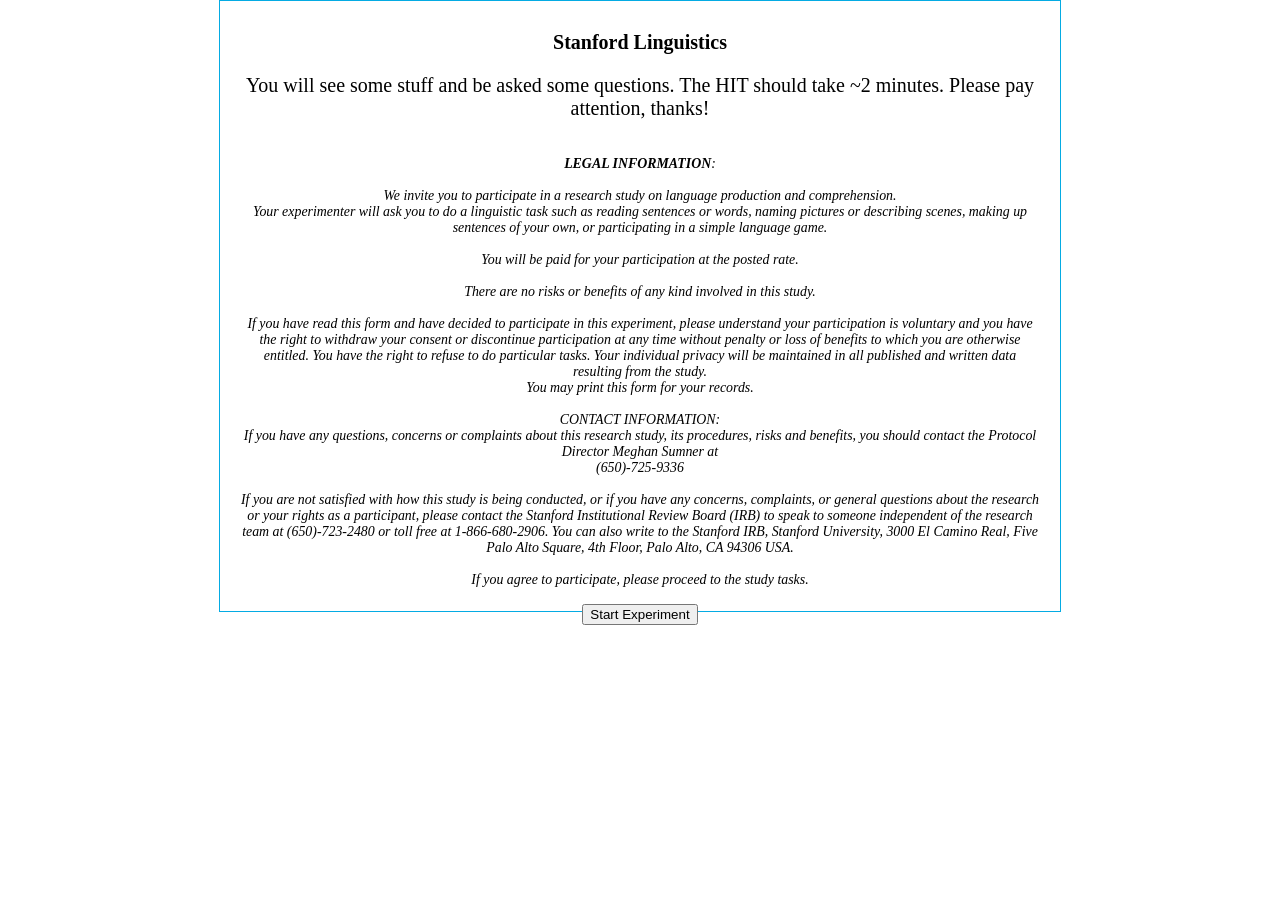
<file: experiments/01_experiment/experiment_template/index.html>
<html>

<head>
    <title>Title of This Experiment</title>

    <!--JS-->

    <!-- external general utilities -->
    <script src="shared/js/jquery-1.11.1.min.js"></script>
    <script src="shared/full-projects/jquery-ui/jquery-ui.min.js"></script>
    <script src="shared/js/underscore-min.js"></script>
    <!-- if you want to draw stuff: -->
    <!-- <script src="shared/js/raphael-min.js"></script> -->

    <!-- cocolab experiment logic -->
    <script src="shared/js/exp-V2.js"></script>
    <script src="shared/js/stream-V2.js"></script>

    <!-- cocolab general utilities -->
    <script src="shared/js/mmturkey.js "></script>
    <script src="shared/js/browserCheck.js"></script>
    <script src="shared/js/utils.js"></script>
    <!-- if you want to draw cute creatures (depends on raphael): -->
    <!-- <script src="shared/js/ecosystem.js"></script> -->

    <!-- experiment specific helper functions -->
    <!-- <script src="js/local-utils.js"></script> -->

    <!--CSS-->
    <link href="shared/full-projects/jquery-ui/jquery-ui.min.css" rel="stylesheet" type="text/css"/>
    <link href="shared/css/cocolab-style.css" rel="stylesheet" type="text/css"/>
    <link href="css/local-style.css" rel="stylesheet" type="text/css"/>

    <!-- experiment file -->
    <script src="js/index.js"></script>


<!-- Load consent form
<script>
$(function(){
  $("#consent-form").load("./html/consent.html");
});
</script>
-->

</head>

<body onload="init();">
  <noscript>This task requires JavaScript.</noscript>

  <div class="slide" id="i0" >
    <p id="cocolab">Stanford Linguistics</p>
    <p id="instruct-text">You will see some stuff and be asked some questions. The HIT should take ~2 minutes. Please pay attention, thanks!</p>
    <i><small><small><strong><br>LEGAL INFORMATION</strong>:<br><br>We invite you to participate in a research study on language production and comprehension.<br>Your experimenter will ask you to do a linguistic task such as reading sentences or words, naming pictures or describing scenes, making up sentences of your own, or participating in a simple language game.<br><br>You will be paid for your participation at the posted rate.<br><br>There are no risks or benefits of any kind involved in this study.<br><br>If you have read this form and have decided to participate in this experiment, please understand your participation is voluntary and you have the right to withdraw your consent or discontinue participation at any time without penalty or loss of benefits to which you are otherwise entitled. You have the right to refuse to do particular tasks. Your individual privacy will be maintained in all published and written data resulting from the study.<br>You may print this form for your records.<br><br>CONTACT INFORMATION:<br>If you have any questions, concerns or complaints about this research study, its procedures, risks and benefits, you should contact the Protocol Director Meghan Sumner at <br>(650)-725-9336<br><br>If you are not satisfied with how this study is being conducted, or if you have any concerns, complaints, or general questions about the research or your rights as a participant, please contact the Stanford Institutional Review Board (IRB) to speak to someone independent of the research team at (650)-723-2480 or toll free at 1-866-680-2906. You can also write to the Stanford IRB, Stanford University, 3000 El Camino Real, Five Palo Alto Square, 4th Floor, Palo Alto, CA 94306 USA.<br><br>If you agree to participate, please proceed to the study tasks.<br><br></small></small></i>
    <button id="start_button" type="button">Start Experiment</button>
  </div>

<!--Consent form used in Stanford linguistics department and is good for ling245.
Otherwise, modified to whatever is required for you given your affiliation.
-->

<div class="slide" id="instructions">
  <h3>Instructions</h3>
  <p>Here are some instructions.</p>
  <button onclick="_s.button()">Continue</button>
</div>

  <div class="slide" id="single_trial">
    <p>Here is a single trial. Depending on the condition, you'll see different words below:</p>
    <p class="display_condition">{{}}</p>
    <input type="text" id="text_response"></input>
    <button onclick="_s.button()">Continue</button>
    <p class="err">Please write something.</p>
  </div>

  <div class="slide" id="one_slider">
    <p>Here is one slider. For every trial in this block, you get an input to the 'present_handle' function. You can use that variable to display different prompts:</p>
    <p class="prompt"></p>
    <table id="slider_table" class="slider_table">
      <tr><td class="left">completely disagree</td><td class="right">completely agree</td></tr>
      <tr><td colspan="2"><div id="single_slider" class="slider"></div></td></tr>
    </table>
    <button onclick="_s.button()">Continue</button>
    <div class="err">Please adjust the slider before continuing.</div>
  </div>

  <div class="slide" id="multi_slider">
    <p>Here are a bunch of sliders.</p>
    <p>How likely do you think it is that someone would say each of the following?</p>
    <table id="multi_slider_table" class="slider_table">
      <tr><td></td><td class="left">very unlikely</td><td class="right">very likely</td></tr>
    </table>
    <button onclick="_s.button()">Continue</button>
    <div class="err">Please adjust all the sliders before continuing.</div>
  </div>

  <div class="slide" id="vertical_sliders">
    <p>Here are a bunch of vertical sliders.</p>
    <p id="vertical_question">{{}}</p>
    <table id="vertical_slider_table" class="slider_table">
      <tbody>
        <tr id="sliders">
        </tr>
        <tr id="bin_labels">
        </tr>
      </tbody>
    </table>
    <button onclick="_s.button()">Continue</button>
    <div class="err">Please adjust all the sliders before continuing.</div>
  </div>

  <div class="slide"  id="subj_info">
    <div class="long_form">
      <div class="subj_info_title">Additional information</div>
      <p class="info">Answering these questions is optional, but will help us understand your answers.</p>
      <p>Did you read the instructions and do you think you did the HIT correctly?</p>
      <label><input type="radio"  name="assess" value="No"/>No</label>
      <label><input type="radio"  name="assess" value="Yes"/>Yes</label>
      <label><input type="radio"  name="assess" value="Confused"/>I was confused</label>

      <p>Were there any problems or bugs in the experiment?</p>
      <textarea id="problems" rows="2" cols="50"></textarea>

      <p>What do you think is a fair price for the work you did?</p>
      <textarea id="fairprice" rows="1" cols="10"></textarea>

      <p>Gender:
        <select id="gender">
          <label><option value=""/></label>
          <label><option value="Male"/>Male</label>
          <label><option value="Female"/>Female</label>
          <label><option value="Other"/>Other</label>
        </select>
      </p>

      <p>Age: <input type="text" id="age"/></p>

      <p>Level Of Education:
        <select id="education">
          <label><option value="-1"/></label>
          <label><option value="0"/>Some High School</label>
          <label><option value="1"/>Graduated High School</label>
          <label><option value="2"/>Some College</label>
          <label><option value="3"/>Graduated College</label>
          <label><option value="4"/>Hold a higher degree</label>
        </select>
      </p>

      <p>Native Language: <input type="text" id="language"/></p>
      <label>(the language(s) spoken at home when you were a child)</label>

      <p>Did you enjoy the hit?</p>
      <select id="enjoyment">
        <label><option value="-1"></option></label>
        <label><option value="0">Worse than the Average HIT</option></label>
        <label><option value="1" >An Average HIT</option></label>
        <label><option value="2">Better than average HIT</option></label>
      </select>

      <p>We would be interested in any comments you have about this experiment. Please type them here:</p>
      <textarea id="comments" rows="3" cols="50"></textarea>
      <br/>
      <button onclick="_s.submit()">Submit</button>
    </div>
  </div>

  <div id="thanks" class="slide js" >
    <p  class="big">Thanks for your Time!</p>
  </div>

  <div class="progress">
    <span>Progress:</span>
    <div class="bar-wrapper">
      <div class="bar" width="0%">
      </div>
    </div>
  </div>

</body>
</html>
</file>
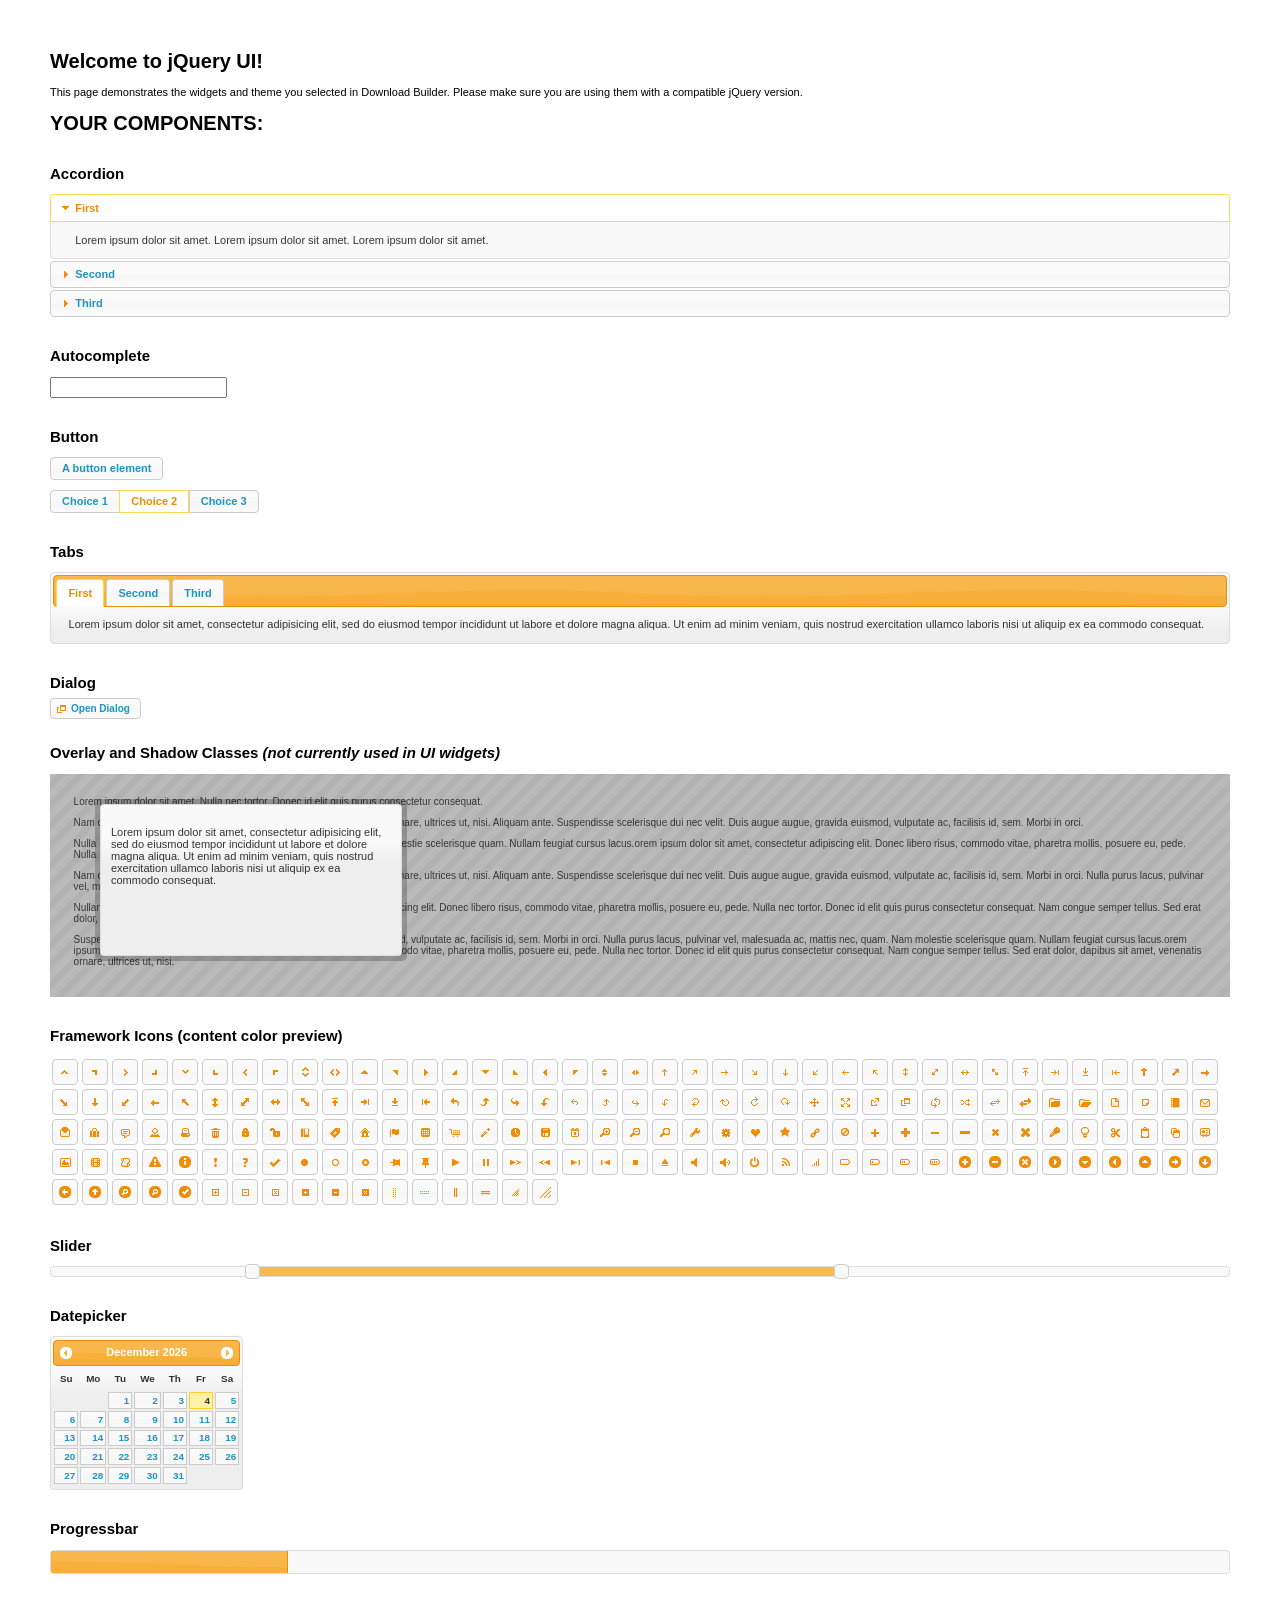
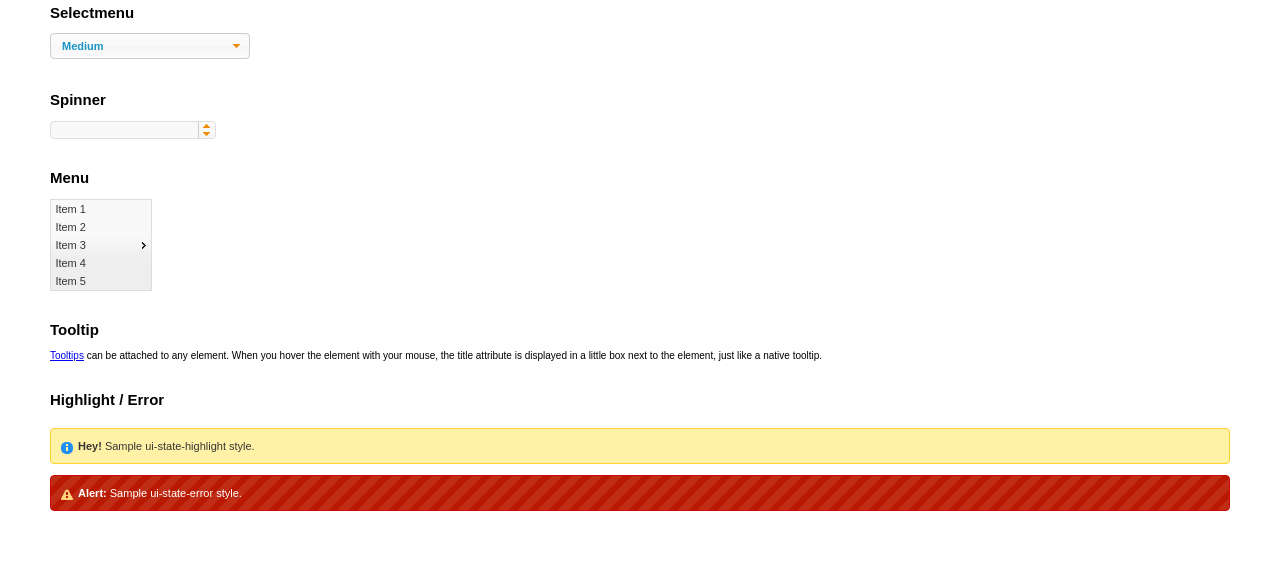
<file: experiments/01_experiment/experiment_template/shared/full-projects/jquery-ui/index.html>
<!doctype html>
<html lang="us">
<head>
	<meta charset="utf-8">
	<title>jQuery UI Example Page</title>
	<link href="jquery-ui.css" rel="stylesheet">
	<style>
	body{
		font: 62.5% "Trebuchet MS", sans-serif;
		margin: 50px;
	}
	.demoHeaders {
		margin-top: 2em;
	}
	#dialog-link {
		padding: .4em 1em .4em 20px;
		text-decoration: none;
		position: relative;
	}
	#dialog-link span.ui-icon {
		margin: 0 5px 0 0;
		position: absolute;
		left: .2em;
		top: 50%;
		margin-top: -8px;
	}
	#icons {
		margin: 0;
		padding: 0;
	}
	#icons li {
		margin: 2px;
		position: relative;
		padding: 4px 0;
		cursor: pointer;
		float: left;
		list-style: none;
	}
	#icons span.ui-icon {
		float: left;
		margin: 0 4px;
	}
	.fakewindowcontain .ui-widget-overlay {
		position: absolute;
	}
	select {
		width: 200px;
	}
	</style>
</head>
<body>

<h1>Welcome to jQuery UI!</h1>

<div class="ui-widget">
	<p>This page demonstrates the widgets and theme you selected in Download Builder. Please make sure you are using them with a compatible jQuery version.</p>
</div>

<h1>YOUR COMPONENTS:</h1>


<!-- Accordion -->
<h2 class="demoHeaders">Accordion</h2>
<div id="accordion">
	<h3>First</h3>
	<div>Lorem ipsum dolor sit amet. Lorem ipsum dolor sit amet. Lorem ipsum dolor sit amet.</div>
	<h3>Second</h3>
	<div>Phasellus mattis tincidunt nibh.</div>
	<h3>Third</h3>
	<div>Nam dui erat, auctor a, dignissim quis.</div>
</div>



<!-- Autocomplete -->
<h2 class="demoHeaders">Autocomplete</h2>
<div>
	<input id="autocomplete" title="type &quot;a&quot;">
</div>



<!-- Button -->
<h2 class="demoHeaders">Button</h2>
<button id="button">A button element</button>
<form style="margin-top: 1em;">
	<div id="radioset">
		<input type="radio" id="radio1" name="radio"><label for="radio1">Choice 1</label>
		<input type="radio" id="radio2" name="radio" checked="checked"><label for="radio2">Choice 2</label>
		<input type="radio" id="radio3" name="radio"><label for="radio3">Choice 3</label>
	</div>
</form>



<!-- Tabs -->
<h2 class="demoHeaders">Tabs</h2>
<div id="tabs">
	<ul>
		<li><a href="#tabs-1">First</a></li>
		<li><a href="#tabs-2">Second</a></li>
		<li><a href="#tabs-3">Third</a></li>
	</ul>
	<div id="tabs-1">Lorem ipsum dolor sit amet, consectetur adipisicing elit, sed do eiusmod tempor incididunt ut labore et dolore magna aliqua. Ut enim ad minim veniam, quis nostrud exercitation ullamco laboris nisi ut aliquip ex ea commodo consequat.</div>
	<div id="tabs-2">Phasellus mattis tincidunt nibh. Cras orci urna, blandit id, pretium vel, aliquet ornare, felis. Maecenas scelerisque sem non nisl. Fusce sed lorem in enim dictum bibendum.</div>
	<div id="tabs-3">Nam dui erat, auctor a, dignissim quis, sollicitudin eu, felis. Pellentesque nisi urna, interdum eget, sagittis et, consequat vestibulum, lacus. Mauris porttitor ullamcorper augue.</div>
</div>



<!-- Dialog NOTE: Dialog is not generated by UI in this demo so it can be visually styled in themeroller-->
<h2 class="demoHeaders">Dialog</h2>
<p><a href="#" id="dialog-link" class="ui-state-default ui-corner-all"><span class="ui-icon ui-icon-newwin"></span>Open Dialog</a></p>

<h2 class="demoHeaders">Overlay and Shadow Classes <em>(not currently used in UI widgets)</em></h2>
<div style="position: relative; width: 96%; height: 200px; padding:1% 2%; overflow:hidden;" class="fakewindowcontain">
	<p>Lorem ipsum dolor sit amet,  Nulla nec tortor. Donec id elit quis purus consectetur consequat. </p><p>Nam congue semper tellus. Sed erat dolor, dapibus sit amet, venenatis ornare, ultrices ut, nisi. Aliquam ante. Suspendisse scelerisque dui nec velit. Duis augue augue, gravida euismod, vulputate ac, facilisis id, sem. Morbi in orci. </p><p>Nulla purus lacus, pulvinar vel, malesuada ac, mattis nec, quam. Nam molestie scelerisque quam. Nullam feugiat cursus lacus.orem ipsum dolor sit amet, consectetur adipiscing elit. Donec libero risus, commodo vitae, pharetra mollis, posuere eu, pede. Nulla nec tortor. Donec id elit quis purus consectetur consequat. </p><p>Nam congue semper tellus. Sed erat dolor, dapibus sit amet, venenatis ornare, ultrices ut, nisi. Aliquam ante. Suspendisse scelerisque dui nec velit. Duis augue augue, gravida euismod, vulputate ac, facilisis id, sem. Morbi in orci. Nulla purus lacus, pulvinar vel, malesuada ac, mattis nec, quam. Nam molestie scelerisque quam. </p><p>Nullam feugiat cursus lacus.orem ipsum dolor sit amet, consectetur adipiscing elit. Donec libero risus, commodo vitae, pharetra mollis, posuere eu, pede. Nulla nec tortor. Donec id elit quis purus consectetur consequat. Nam congue semper tellus. Sed erat dolor, dapibus sit amet, venenatis ornare, ultrices ut, nisi. Aliquam ante. </p><p>Suspendisse scelerisque dui nec velit. Duis augue augue, gravida euismod, vulputate ac, facilisis id, sem. Morbi in orci. Nulla purus lacus, pulvinar vel, malesuada ac, mattis nec, quam. Nam molestie scelerisque quam. Nullam feugiat cursus lacus.orem ipsum dolor sit amet, consectetur adipiscing elit. Donec libero risus, commodo vitae, pharetra mollis, posuere eu, pede. Nulla nec tortor. Donec id elit quis purus consectetur consequat. Nam congue semper tellus. Sed erat dolor, dapibus sit amet, venenatis ornare, ultrices ut, nisi. </p>

	<!-- ui-dialog -->
	<div class="ui-overlay"><div class="ui-widget-overlay"></div><div class="ui-widget-shadow ui-corner-all" style="width: 302px; height: 152px; position: absolute; left: 50px; top: 30px;"></div></div>
	<div style="position: absolute; width: 280px; height: 130px;left: 50px; top: 30px; padding: 10px;" class="ui-widget ui-widget-content ui-corner-all">
		<div class="ui-dialog-content ui-widget-content" style="background: none; border: 0;">
			<p>Lorem ipsum dolor sit amet, consectetur adipisicing elit, sed do eiusmod tempor incididunt ut labore et dolore magna aliqua. Ut enim ad minim veniam, quis nostrud exercitation ullamco laboris nisi ut aliquip ex ea commodo consequat.</p>
		</div>
	</div>

</div>

<!-- ui-dialog -->
<div id="dialog" title="Dialog Title">
	<p>Lorem ipsum dolor sit amet, consectetur adipisicing elit, sed do eiusmod tempor incididunt ut labore et dolore magna aliqua. Ut enim ad minim veniam, quis nostrud exercitation ullamco laboris nisi ut aliquip ex ea commodo consequat.</p>
</div>



<h2 class="demoHeaders">Framework Icons (content color preview)</h2>
<ul id="icons" class="ui-widget ui-helper-clearfix">
	<li class="ui-state-default ui-corner-all" title=".ui-icon-carat-1-n"><span class="ui-icon ui-icon-carat-1-n"></span></li>
	<li class="ui-state-default ui-corner-all" title=".ui-icon-carat-1-ne"><span class="ui-icon ui-icon-carat-1-ne"></span></li>
	<li class="ui-state-default ui-corner-all" title=".ui-icon-carat-1-e"><span class="ui-icon ui-icon-carat-1-e"></span></li>
	<li class="ui-state-default ui-corner-all" title=".ui-icon-carat-1-se"><span class="ui-icon ui-icon-carat-1-se"></span></li>
	<li class="ui-state-default ui-corner-all" title=".ui-icon-carat-1-s"><span class="ui-icon ui-icon-carat-1-s"></span></li>
	<li class="ui-state-default ui-corner-all" title=".ui-icon-carat-1-sw"><span class="ui-icon ui-icon-carat-1-sw"></span></li>
	<li class="ui-state-default ui-corner-all" title=".ui-icon-carat-1-w"><span class="ui-icon ui-icon-carat-1-w"></span></li>
	<li class="ui-state-default ui-corner-all" title=".ui-icon-carat-1-nw"><span class="ui-icon ui-icon-carat-1-nw"></span></li>
	<li class="ui-state-default ui-corner-all" title=".ui-icon-carat-2-n-s"><span class="ui-icon ui-icon-carat-2-n-s"></span></li>
	<li class="ui-state-default ui-corner-all" title=".ui-icon-carat-2-e-w"><span class="ui-icon ui-icon-carat-2-e-w"></span></li>
	<li class="ui-state-default ui-corner-all" title=".ui-icon-triangle-1-n"><span class="ui-icon ui-icon-triangle-1-n"></span></li>
	<li class="ui-state-default ui-corner-all" title=".ui-icon-triangle-1-ne"><span class="ui-icon ui-icon-triangle-1-ne"></span></li>
	<li class="ui-state-default ui-corner-all" title=".ui-icon-triangle-1-e"><span class="ui-icon ui-icon-triangle-1-e"></span></li>
	<li class="ui-state-default ui-corner-all" title=".ui-icon-triangle-1-se"><span class="ui-icon ui-icon-triangle-1-se"></span></li>
	<li class="ui-state-default ui-corner-all" title=".ui-icon-triangle-1-s"><span class="ui-icon ui-icon-triangle-1-s"></span></li>
	<li class="ui-state-default ui-corner-all" title=".ui-icon-triangle-1-sw"><span class="ui-icon ui-icon-triangle-1-sw"></span></li>
	<li class="ui-state-default ui-corner-all" title=".ui-icon-triangle-1-w"><span class="ui-icon ui-icon-triangle-1-w"></span></li>
	<li class="ui-state-default ui-corner-all" title=".ui-icon-triangle-1-nw"><span class="ui-icon ui-icon-triangle-1-nw"></span></li>
	<li class="ui-state-default ui-corner-all" title=".ui-icon-triangle-2-n-s"><span class="ui-icon ui-icon-triangle-2-n-s"></span></li>
	<li class="ui-state-default ui-corner-all" title=".ui-icon-triangle-2-e-w"><span class="ui-icon ui-icon-triangle-2-e-w"></span></li>
	<li class="ui-state-default ui-corner-all" title=".ui-icon-arrow-1-n"><span class="ui-icon ui-icon-arrow-1-n"></span></li>
	<li class="ui-state-default ui-corner-all" title=".ui-icon-arrow-1-ne"><span class="ui-icon ui-icon-arrow-1-ne"></span></li>
	<li class="ui-state-default ui-corner-all" title=".ui-icon-arrow-1-e"><span class="ui-icon ui-icon-arrow-1-e"></span></li>
	<li class="ui-state-default ui-corner-all" title=".ui-icon-arrow-1-se"><span class="ui-icon ui-icon-arrow-1-se"></span></li>
	<li class="ui-state-default ui-corner-all" title=".ui-icon-arrow-1-s"><span class="ui-icon ui-icon-arrow-1-s"></span></li>
	<li class="ui-state-default ui-corner-all" title=".ui-icon-arrow-1-sw"><span class="ui-icon ui-icon-arrow-1-sw"></span></li>
	<li class="ui-state-default ui-corner-all" title=".ui-icon-arrow-1-w"><span class="ui-icon ui-icon-arrow-1-w"></span></li>
	<li class="ui-state-default ui-corner-all" title=".ui-icon-arrow-1-nw"><span class="ui-icon ui-icon-arrow-1-nw"></span></li>
	<li class="ui-state-default ui-corner-all" title=".ui-icon-arrow-2-n-s"><span class="ui-icon ui-icon-arrow-2-n-s"></span></li>
	<li class="ui-state-default ui-corner-all" title=".ui-icon-arrow-2-ne-sw"><span class="ui-icon ui-icon-arrow-2-ne-sw"></span></li>
	<li class="ui-state-default ui-corner-all" title=".ui-icon-arrow-2-e-w"><span class="ui-icon ui-icon-arrow-2-e-w"></span></li>
	<li class="ui-state-default ui-corner-all" title=".ui-icon-arrow-2-se-nw"><span class="ui-icon ui-icon-arrow-2-se-nw"></span></li>
	<li class="ui-state-default ui-corner-all" title=".ui-icon-arrowstop-1-n"><span class="ui-icon ui-icon-arrowstop-1-n"></span></li>
	<li class="ui-state-default ui-corner-all" title=".ui-icon-arrowstop-1-e"><span class="ui-icon ui-icon-arrowstop-1-e"></span></li>
	<li class="ui-state-default ui-corner-all" title=".ui-icon-arrowstop-1-s"><span class="ui-icon ui-icon-arrowstop-1-s"></span></li>
	<li class="ui-state-default ui-corner-all" title=".ui-icon-arrowstop-1-w"><span class="ui-icon ui-icon-arrowstop-1-w"></span></li>
	<li class="ui-state-default ui-corner-all" title=".ui-icon-arrowthick-1-n"><span class="ui-icon ui-icon-arrowthick-1-n"></span></li>
	<li class="ui-state-default ui-corner-all" title=".ui-icon-arrowthick-1-ne"><span class="ui-icon ui-icon-arrowthick-1-ne"></span></li>
	<li class="ui-state-default ui-corner-all" title=".ui-icon-arrowthick-1-e"><span class="ui-icon ui-icon-arrowthick-1-e"></span></li>
	<li class="ui-state-default ui-corner-all" title=".ui-icon-arrowthick-1-se"><span class="ui-icon ui-icon-arrowthick-1-se"></span></li>
	<li class="ui-state-default ui-corner-all" title=".ui-icon-arrowthick-1-s"><span class="ui-icon ui-icon-arrowthick-1-s"></span></li>
	<li class="ui-state-default ui-corner-all" title=".ui-icon-arrowthick-1-sw"><span class="ui-icon ui-icon-arrowthick-1-sw"></span></li>
	<li class="ui-state-default ui-corner-all" title=".ui-icon-arrowthick-1-w"><span class="ui-icon ui-icon-arrowthick-1-w"></span></li>
	<li class="ui-state-default ui-corner-all" title=".ui-icon-arrowthick-1-nw"><span class="ui-icon ui-icon-arrowthick-1-nw"></span></li>
	<li class="ui-state-default ui-corner-all" title=".ui-icon-arrowthick-2-n-s"><span class="ui-icon ui-icon-arrowthick-2-n-s"></span></li>
	<li class="ui-state-default ui-corner-all" title=".ui-icon-arrowthick-2-ne-sw"><span class="ui-icon ui-icon-arrowthick-2-ne-sw"></span></li>
	<li class="ui-state-default ui-corner-all" title=".ui-icon-arrowthick-2-e-w"><span class="ui-icon ui-icon-arrowthick-2-e-w"></span></li>
	<li class="ui-state-default ui-corner-all" title=".ui-icon-arrowthick-2-se-nw"><span class="ui-icon ui-icon-arrowthick-2-se-nw"></span></li>
	<li class="ui-state-default ui-corner-all" title=".ui-icon-arrowthickstop-1-n"><span class="ui-icon ui-icon-arrowthickstop-1-n"></span></li>
	<li class="ui-state-default ui-corner-all" title=".ui-icon-arrowthickstop-1-e"><span class="ui-icon ui-icon-arrowthickstop-1-e"></span></li>
	<li class="ui-state-default ui-corner-all" title=".ui-icon-arrowthickstop-1-s"><span class="ui-icon ui-icon-arrowthickstop-1-s"></span></li>
	<li class="ui-state-default ui-corner-all" title=".ui-icon-arrowthickstop-1-w"><span class="ui-icon ui-icon-arrowthickstop-1-w"></span></li>
	<li class="ui-state-default ui-corner-all" title=".ui-icon-arrowreturnthick-1-w"><span class="ui-icon ui-icon-arrowreturnthick-1-w"></span></li>
	<li class="ui-state-default ui-corner-all" title=".ui-icon-arrowreturnthick-1-n"><span class="ui-icon ui-icon-arrowreturnthick-1-n"></span></li>
	<li class="ui-state-default ui-corner-all" title=".ui-icon-arrowreturnthick-1-e"><span class="ui-icon ui-icon-arrowreturnthick-1-e"></span></li>
	<li class="ui-state-default ui-corner-all" title=".ui-icon-arrowreturnthick-1-s"><span class="ui-icon ui-icon-arrowreturnthick-1-s"></span></li>
	<li class="ui-state-default ui-corner-all" title=".ui-icon-arrowreturn-1-w"><span class="ui-icon ui-icon-arrowreturn-1-w"></span></li>
	<li class="ui-state-default ui-corner-all" title=".ui-icon-arrowreturn-1-n"><span class="ui-icon ui-icon-arrowreturn-1-n"></span></li>
	<li class="ui-state-default ui-corner-all" title=".ui-icon-arrowreturn-1-e"><span class="ui-icon ui-icon-arrowreturn-1-e"></span></li>
	<li class="ui-state-default ui-corner-all" title=".ui-icon-arrowreturn-1-s"><span class="ui-icon ui-icon-arrowreturn-1-s"></span></li>
	<li class="ui-state-default ui-corner-all" title=".ui-icon-arrowrefresh-1-w"><span class="ui-icon ui-icon-arrowrefresh-1-w"></span></li>
	<li class="ui-state-default ui-corner-all" title=".ui-icon-arrowrefresh-1-n"><span class="ui-icon ui-icon-arrowrefresh-1-n"></span></li>
	<li class="ui-state-default ui-corner-all" title=".ui-icon-arrowrefresh-1-e"><span class="ui-icon ui-icon-arrowrefresh-1-e"></span></li>
	<li class="ui-state-default ui-corner-all" title=".ui-icon-arrowrefresh-1-s"><span class="ui-icon ui-icon-arrowrefresh-1-s"></span></li>
	<li class="ui-state-default ui-corner-all" title=".ui-icon-arrow-4"><span class="ui-icon ui-icon-arrow-4"></span></li>
	<li class="ui-state-default ui-corner-all" title=".ui-icon-arrow-4-diag"><span class="ui-icon ui-icon-arrow-4-diag"></span></li>
	<li class="ui-state-default ui-corner-all" title=".ui-icon-extlink"><span class="ui-icon ui-icon-extlink"></span></li>
	<li class="ui-state-default ui-corner-all" title=".ui-icon-newwin"><span class="ui-icon ui-icon-newwin"></span></li>
	<li class="ui-state-default ui-corner-all" title=".ui-icon-refresh"><span class="ui-icon ui-icon-refresh"></span></li>
	<li class="ui-state-default ui-corner-all" title=".ui-icon-shuffle"><span class="ui-icon ui-icon-shuffle"></span></li>
	<li class="ui-state-default ui-corner-all" title=".ui-icon-transfer-e-w"><span class="ui-icon ui-icon-transfer-e-w"></span></li>
	<li class="ui-state-default ui-corner-all" title=".ui-icon-transferthick-e-w"><span class="ui-icon ui-icon-transferthick-e-w"></span></li>
	<li class="ui-state-default ui-corner-all" title=".ui-icon-folder-collapsed"><span class="ui-icon ui-icon-folder-collapsed"></span></li>
	<li class="ui-state-default ui-corner-all" title=".ui-icon-folder-open"><span class="ui-icon ui-icon-folder-open"></span></li>
	<li class="ui-state-default ui-corner-all" title=".ui-icon-document"><span class="ui-icon ui-icon-document"></span></li>
	<li class="ui-state-default ui-corner-all" title=".ui-icon-document-b"><span class="ui-icon ui-icon-document-b"></span></li>
	<li class="ui-state-default ui-corner-all" title=".ui-icon-note"><span class="ui-icon ui-icon-note"></span></li>
	<li class="ui-state-default ui-corner-all" title=".ui-icon-mail-closed"><span class="ui-icon ui-icon-mail-closed"></span></li>
	<li class="ui-state-default ui-corner-all" title=".ui-icon-mail-open"><span class="ui-icon ui-icon-mail-open"></span></li>
	<li class="ui-state-default ui-corner-all" title=".ui-icon-suitcase"><span class="ui-icon ui-icon-suitcase"></span></li>
	<li class="ui-state-default ui-corner-all" title=".ui-icon-comment"><span class="ui-icon ui-icon-comment"></span></li>
	<li class="ui-state-default ui-corner-all" title=".ui-icon-person"><span class="ui-icon ui-icon-person"></span></li>
	<li class="ui-state-default ui-corner-all" title=".ui-icon-print"><span class="ui-icon ui-icon-print"></span></li>
	<li class="ui-state-default ui-corner-all" title=".ui-icon-trash"><span class="ui-icon ui-icon-trash"></span></li>
	<li class="ui-state-default ui-corner-all" title=".ui-icon-locked"><span class="ui-icon ui-icon-locked"></span></li>
	<li class="ui-state-default ui-corner-all" title=".ui-icon-unlocked"><span class="ui-icon ui-icon-unlocked"></span></li>
	<li class="ui-state-default ui-corner-all" title=".ui-icon-bookmark"><span class="ui-icon ui-icon-bookmark"></span></li>
	<li class="ui-state-default ui-corner-all" title=".ui-icon-tag"><span class="ui-icon ui-icon-tag"></span></li>
	<li class="ui-state-default ui-corner-all" title=".ui-icon-home"><span class="ui-icon ui-icon-home"></span></li>
	<li class="ui-state-default ui-corner-all" title=".ui-icon-flag"><span class="ui-icon ui-icon-flag"></span></li>
	<li class="ui-state-default ui-corner-all" title=".ui-icon-calculator"><span class="ui-icon ui-icon-calculator"></span></li>
	<li class="ui-state-default ui-corner-all" title=".ui-icon-cart"><span class="ui-icon ui-icon-cart"></span></li>
	<li class="ui-state-default ui-corner-all" title=".ui-icon-pencil"><span class="ui-icon ui-icon-pencil"></span></li>
	<li class="ui-state-default ui-corner-all" title=".ui-icon-clock"><span class="ui-icon ui-icon-clock"></span></li>
	<li class="ui-state-default ui-corner-all" title=".ui-icon-disk"><span class="ui-icon ui-icon-disk"></span></li>
	<li class="ui-state-default ui-corner-all" title=".ui-icon-calendar"><span class="ui-icon ui-icon-calendar"></span></li>
	<li class="ui-state-default ui-corner-all" title=".ui-icon-zoomin"><span class="ui-icon ui-icon-zoomin"></span></li>
	<li class="ui-state-default ui-corner-all" title=".ui-icon-zoomout"><span class="ui-icon ui-icon-zoomout"></span></li>
	<li class="ui-state-default ui-corner-all" title=".ui-icon-search"><span class="ui-icon ui-icon-search"></span></li>
	<li class="ui-state-default ui-corner-all" title=".ui-icon-wrench"><span class="ui-icon ui-icon-wrench"></span></li>
	<li class="ui-state-default ui-corner-all" title=".ui-icon-gear"><span class="ui-icon ui-icon-gear"></span></li>
	<li class="ui-state-default ui-corner-all" title=".ui-icon-heart"><span class="ui-icon ui-icon-heart"></span></li>
	<li class="ui-state-default ui-corner-all" title=".ui-icon-star"><span class="ui-icon ui-icon-star"></span></li>
	<li class="ui-state-default ui-corner-all" title=".ui-icon-link"><span class="ui-icon ui-icon-link"></span></li>
	<li class="ui-state-default ui-corner-all" title=".ui-icon-cancel"><span class="ui-icon ui-icon-cancel"></span></li>
	<li class="ui-state-default ui-corner-all" title=".ui-icon-plus"><span class="ui-icon ui-icon-plus"></span></li>
	<li class="ui-state-default ui-corner-all" title=".ui-icon-plusthick"><span class="ui-icon ui-icon-plusthick"></span></li>
	<li class="ui-state-default ui-corner-all" title=".ui-icon-minus"><span class="ui-icon ui-icon-minus"></span></li>
	<li class="ui-state-default ui-corner-all" title=".ui-icon-minusthick"><span class="ui-icon ui-icon-minusthick"></span></li>
	<li class="ui-state-default ui-corner-all" title=".ui-icon-close"><span class="ui-icon ui-icon-close"></span></li>
	<li class="ui-state-default ui-corner-all" title=".ui-icon-closethick"><span class="ui-icon ui-icon-closethick"></span></li>
	<li class="ui-state-default ui-corner-all" title=".ui-icon-key"><span class="ui-icon ui-icon-key"></span></li>
	<li class="ui-state-default ui-corner-all" title=".ui-icon-lightbulb"><span class="ui-icon ui-icon-lightbulb"></span></li>
	<li class="ui-state-default ui-corner-all" title=".ui-icon-scissors"><span class="ui-icon ui-icon-scissors"></span></li>
	<li class="ui-state-default ui-corner-all" title=".ui-icon-clipboard"><span class="ui-icon ui-icon-clipboard"></span></li>
	<li class="ui-state-default ui-corner-all" title=".ui-icon-copy"><span class="ui-icon ui-icon-copy"></span></li>
	<li class="ui-state-default ui-corner-all" title=".ui-icon-contact"><span class="ui-icon ui-icon-contact"></span></li>
	<li class="ui-state-default ui-corner-all" title=".ui-icon-image"><span class="ui-icon ui-icon-image"></span></li>
	<li class="ui-state-default ui-corner-all" title=".ui-icon-video"><span class="ui-icon ui-icon-video"></span></li>
	<li class="ui-state-default ui-corner-all" title=".ui-icon-script"><span class="ui-icon ui-icon-script"></span></li>
	<li class="ui-state-default ui-corner-all" title=".ui-icon-alert"><span class="ui-icon ui-icon-alert"></span></li>
	<li class="ui-state-default ui-corner-all" title=".ui-icon-info"><span class="ui-icon ui-icon-info"></span></li>
	<li class="ui-state-default ui-corner-all" title=".ui-icon-notice"><span class="ui-icon ui-icon-notice"></span></li>
	<li class="ui-state-default ui-corner-all" title=".ui-icon-help"><span class="ui-icon ui-icon-help"></span></li>
	<li class="ui-state-default ui-corner-all" title=".ui-icon-check"><span class="ui-icon ui-icon-check"></span></li>
	<li class="ui-state-default ui-corner-all" title=".ui-icon-bullet"><span class="ui-icon ui-icon-bullet"></span></li>
	<li class="ui-state-default ui-corner-all" title=".ui-icon-radio-off"><span class="ui-icon ui-icon-radio-off"></span></li>
	<li class="ui-state-default ui-corner-all" title=".ui-icon-radio-on"><span class="ui-icon ui-icon-radio-on"></span></li>
	<li class="ui-state-default ui-corner-all" title=".ui-icon-pin-w"><span class="ui-icon ui-icon-pin-w"></span></li>
	<li class="ui-state-default ui-corner-all" title=".ui-icon-pin-s"><span class="ui-icon ui-icon-pin-s"></span></li>
	<li class="ui-state-default ui-corner-all" title=".ui-icon-play"><span class="ui-icon ui-icon-play"></span></li>
	<li class="ui-state-default ui-corner-all" title=".ui-icon-pause"><span class="ui-icon ui-icon-pause"></span></li>
	<li class="ui-state-default ui-corner-all" title=".ui-icon-seek-next"><span class="ui-icon ui-icon-seek-next"></span></li>
	<li class="ui-state-default ui-corner-all" title=".ui-icon-seek-prev"><span class="ui-icon ui-icon-seek-prev"></span></li>
	<li class="ui-state-default ui-corner-all" title=".ui-icon-seek-end"><span class="ui-icon ui-icon-seek-end"></span></li>
	<li class="ui-state-default ui-corner-all" title=".ui-icon-seek-first"><span class="ui-icon ui-icon-seek-first"></span></li>
	<li class="ui-state-default ui-corner-all" title=".ui-icon-stop"><span class="ui-icon ui-icon-stop"></span></li>
	<li class="ui-state-default ui-corner-all" title=".ui-icon-eject"><span class="ui-icon ui-icon-eject"></span></li>
	<li class="ui-state-default ui-corner-all" title=".ui-icon-volume-off"><span class="ui-icon ui-icon-volume-off"></span></li>
	<li class="ui-state-default ui-corner-all" title=".ui-icon-volume-on"><span class="ui-icon ui-icon-volume-on"></span></li>
	<li class="ui-state-default ui-corner-all" title=".ui-icon-power"><span class="ui-icon ui-icon-power"></span></li>
	<li class="ui-state-default ui-corner-all" title=".ui-icon-signal-diag"><span class="ui-icon ui-icon-signal-diag"></span></li>
	<li class="ui-state-default ui-corner-all" title=".ui-icon-signal"><span class="ui-icon ui-icon-signal"></span></li>
	<li class="ui-state-default ui-corner-all" title=".ui-icon-battery-0"><span class="ui-icon ui-icon-battery-0"></span></li>
	<li class="ui-state-default ui-corner-all" title=".ui-icon-battery-1"><span class="ui-icon ui-icon-battery-1"></span></li>
	<li class="ui-state-default ui-corner-all" title=".ui-icon-battery-2"><span class="ui-icon ui-icon-battery-2"></span></li>
	<li class="ui-state-default ui-corner-all" title=".ui-icon-battery-3"><span class="ui-icon ui-icon-battery-3"></span></li>
	<li class="ui-state-default ui-corner-all" title=".ui-icon-circle-plus"><span class="ui-icon ui-icon-circle-plus"></span></li>
	<li class="ui-state-default ui-corner-all" title=".ui-icon-circle-minus"><span class="ui-icon ui-icon-circle-minus"></span></li>
	<li class="ui-state-default ui-corner-all" title=".ui-icon-circle-close"><span class="ui-icon ui-icon-circle-close"></span></li>
	<li class="ui-state-default ui-corner-all" title=".ui-icon-circle-triangle-e"><span class="ui-icon ui-icon-circle-triangle-e"></span></li>
	<li class="ui-state-default ui-corner-all" title=".ui-icon-circle-triangle-s"><span class="ui-icon ui-icon-circle-triangle-s"></span></li>
	<li class="ui-state-default ui-corner-all" title=".ui-icon-circle-triangle-w"><span class="ui-icon ui-icon-circle-triangle-w"></span></li>
	<li class="ui-state-default ui-corner-all" title=".ui-icon-circle-triangle-n"><span class="ui-icon ui-icon-circle-triangle-n"></span></li>
	<li class="ui-state-default ui-corner-all" title=".ui-icon-circle-arrow-e"><span class="ui-icon ui-icon-circle-arrow-e"></span></li>
	<li class="ui-state-default ui-corner-all" title=".ui-icon-circle-arrow-s"><span class="ui-icon ui-icon-circle-arrow-s"></span></li>
	<li class="ui-state-default ui-corner-all" title=".ui-icon-circle-arrow-w"><span class="ui-icon ui-icon-circle-arrow-w"></span></li>
	<li class="ui-state-default ui-corner-all" title=".ui-icon-circle-arrow-n"><span class="ui-icon ui-icon-circle-arrow-n"></span></li>
	<li class="ui-state-default ui-corner-all" title=".ui-icon-circle-zoomin"><span class="ui-icon ui-icon-circle-zoomin"></span></li>
	<li class="ui-state-default ui-corner-all" title=".ui-icon-circle-zoomout"><span class="ui-icon ui-icon-circle-zoomout"></span></li>
	<li class="ui-state-default ui-corner-all" title=".ui-icon-circle-check"><span class="ui-icon ui-icon-circle-check"></span></li>
	<li class="ui-state-default ui-corner-all" title=".ui-icon-circlesmall-plus"><span class="ui-icon ui-icon-circlesmall-plus"></span></li>
	<li class="ui-state-default ui-corner-all" title=".ui-icon-circlesmall-minus"><span class="ui-icon ui-icon-circlesmall-minus"></span></li>
	<li class="ui-state-default ui-corner-all" title=".ui-icon-circlesmall-close"><span class="ui-icon ui-icon-circlesmall-close"></span></li>
	<li class="ui-state-default ui-corner-all" title=".ui-icon-squaresmall-plus"><span class="ui-icon ui-icon-squaresmall-plus"></span></li>
	<li class="ui-state-default ui-corner-all" title=".ui-icon-squaresmall-minus"><span class="ui-icon ui-icon-squaresmall-minus"></span></li>
	<li class="ui-state-default ui-corner-all" title=".ui-icon-squaresmall-close"><span class="ui-icon ui-icon-squaresmall-close"></span></li>
	<li class="ui-state-default ui-corner-all" title=".ui-icon-grip-dotted-vertical"><span class="ui-icon ui-icon-grip-dotted-vertical"></span></li>
	<li class="ui-state-default ui-corner-all" title=".ui-icon-grip-dotted-horizontal"><span class="ui-icon ui-icon-grip-dotted-horizontal"></span></li>
	<li class="ui-state-default ui-corner-all" title=".ui-icon-grip-solid-vertical"><span class="ui-icon ui-icon-grip-solid-vertical"></span></li>
	<li class="ui-state-default ui-corner-all" title=".ui-icon-grip-solid-horizontal"><span class="ui-icon ui-icon-grip-solid-horizontal"></span></li>
	<li class="ui-state-default ui-corner-all" title=".ui-icon-gripsmall-diagonal-se"><span class="ui-icon ui-icon-gripsmall-diagonal-se"></span></li>
	<li class="ui-state-default ui-corner-all" title=".ui-icon-grip-diagonal-se"><span class="ui-icon ui-icon-grip-diagonal-se"></span></li>
</ul>


<!-- Slider -->
<h2 class="demoHeaders">Slider</h2>
<div id="slider"></div>



<!-- Datepicker -->
<h2 class="demoHeaders">Datepicker</h2>
<div id="datepicker"></div>



<!-- Progressbar -->
<h2 class="demoHeaders">Progressbar</h2>
<div id="progressbar"></div>



<!-- Progressbar -->
<h2 class="demoHeaders">Selectmenu</h2>
<select id="selectmenu">
	<option>Slower</option>
	<option>Slow</option>
	<option selected="selected">Medium</option>
	<option>Fast</option>
	<option>Faster</option>
</select>



<!-- Spinner -->
<h2 class="demoHeaders">Spinner</h2>
<input id="spinner">



<!-- Menu -->
<h2 class="demoHeaders">Menu</h2>
<ul style="width:100px;" id="menu">
	<li>Item 1</li>
	<li>Item 2</li>
	<li>Item 3
		<ul>
			<li>Item 3-1</li>
			<li>Item 3-2</li>
			<li>Item 3-3</li>
			<li>Item 3-4</li>
			<li>Item 3-5</li>
		</ul>
	</li>
	<li>Item 4</li>
	<li>Item 5</li>
</ul>



<!-- Tooltip -->
<h2 class="demoHeaders">Tooltip</h2>
<p id="tooltip">
	<a href="#" title="That&apos;s what this widget is">Tooltips</a> can be attached to any element. When you hover
the element with your mouse, the title attribute is displayed in a little box next to the element, just like a native tooltip.
</p>


<!-- Highlight / Error -->
<h2 class="demoHeaders">Highlight / Error</h2>
<div class="ui-widget">
	<div class="ui-state-highlight ui-corner-all" style="margin-top: 20px; padding: 0 .7em;">
		<p><span class="ui-icon ui-icon-info" style="float: left; margin-right: .3em;"></span>
		<strong>Hey!</strong> Sample ui-state-highlight style.</p>
	</div>
</div>
<br>
<div class="ui-widget">
	<div class="ui-state-error ui-corner-all" style="padding: 0 .7em;">
		<p><span class="ui-icon ui-icon-alert" style="float: left; margin-right: .3em;"></span>
		<strong>Alert:</strong> Sample ui-state-error style.</p>
	</div>
</div>

<script src="external/jquery/jquery.js"></script>
<script src="jquery-ui.js"></script>
<script>

$( "#accordion" ).accordion();



var availableTags = [
	"ActionScript",
	"AppleScript",
	"Asp",
	"BASIC",
	"C",
	"C++",
	"Clojure",
	"COBOL",
	"ColdFusion",
	"Erlang",
	"Fortran",
	"Groovy",
	"Haskell",
	"Java",
	"JavaScript",
	"Lisp",
	"Perl",
	"PHP",
	"Python",
	"Ruby",
	"Scala",
	"Scheme"
];
$( "#autocomplete" ).autocomplete({
	source: availableTags
});



$( "#button" ).button();
$( "#radioset" ).buttonset();



$( "#tabs" ).tabs();



$( "#dialog" ).dialog({
	autoOpen: false,
	width: 400,
	buttons: [
		{
			text: "Ok",
			click: function() {
				$( this ).dialog( "close" );
			}
		},
		{
			text: "Cancel",
			click: function() {
				$( this ).dialog( "close" );
			}
		}
	]
});

// Link to open the dialog
$( "#dialog-link" ).click(function( event ) {
	$( "#dialog" ).dialog( "open" );
	event.preventDefault();
});



$( "#datepicker" ).datepicker({
	inline: true
});



$( "#slider" ).slider({
	range: true,
	values: [ 17, 67 ]
});



$( "#progressbar" ).progressbar({
	value: 20
});



$( "#spinner" ).spinner();



$( "#menu" ).menu();



$( "#tooltip" ).tooltip();



$( "#selectmenu" ).selectmenu();


// Hover states on the static widgets
$( "#dialog-link, #icons li" ).hover(
	function() {
		$( this ).addClass( "ui-state-hover" );
	},
	function() {
		$( this ).removeClass( "ui-state-hover" );
	}
);
</script>
</body>
</html>
</file>
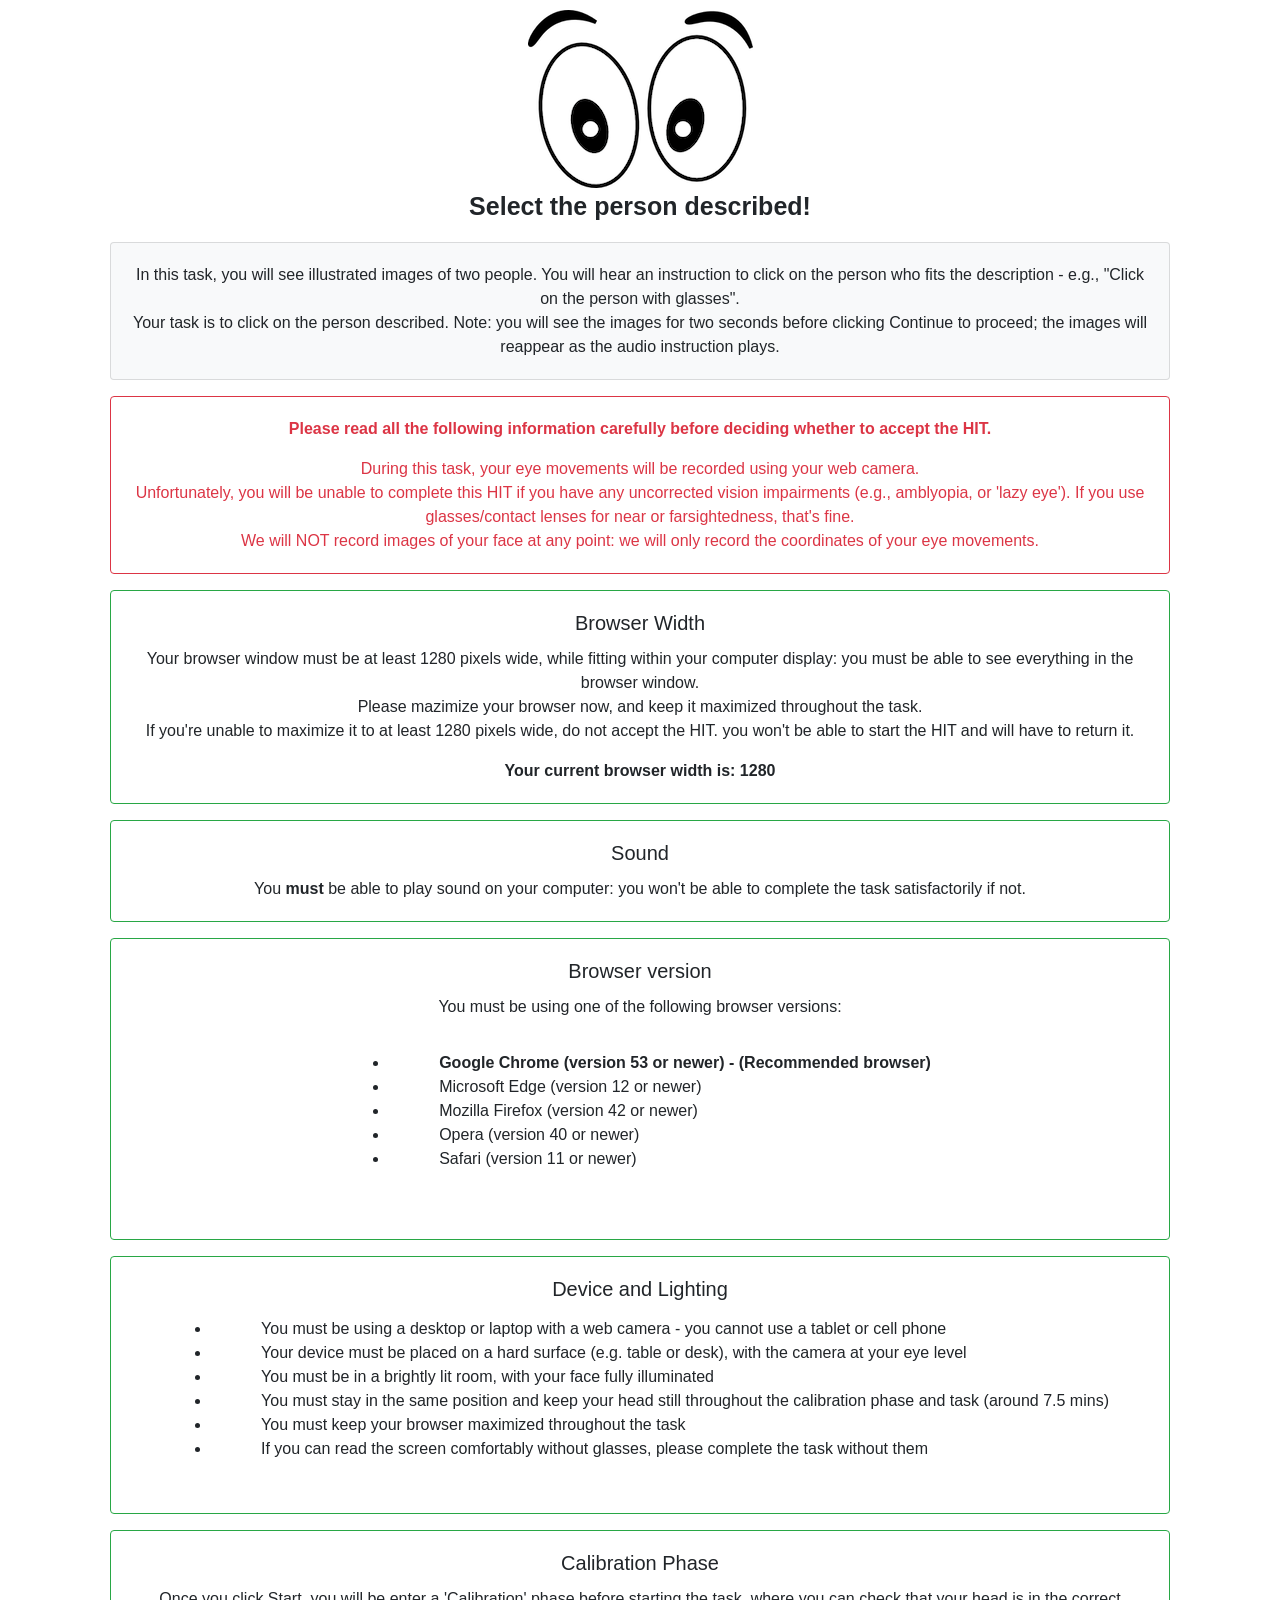
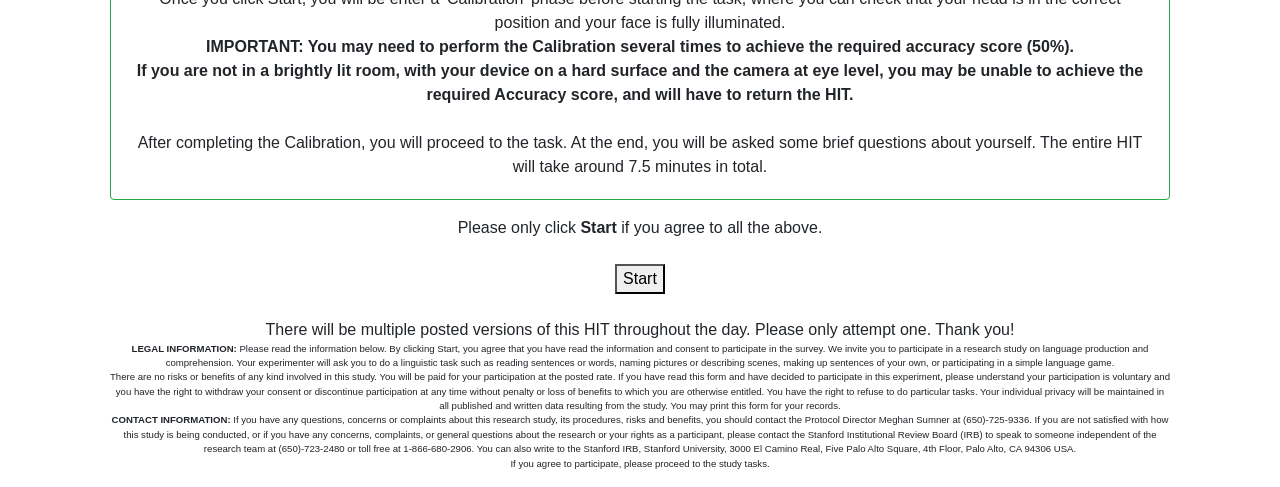
<file: experiments/01_experiment_adults/descriptors_task.html>
<html>
<head>
  <META HTTP-EQUIV="CONTENT-TYPE" CONTENT="text/html; charset=utf-8">
    <title> Select the person described! </title>


    <!--  general js utilities -->
    <script src="js/general_utils/jquery-1.11.1.min.js "></script>
    <script src="js/general_utils/jquery-ui.min.js"></script>
    <script src="js/general_utils/underscore-min.js"></script>
    <script src="js/general_utils/sweetalert.min.js"></script>
    <script src="js/general_utils/bootstrap.min.js"></script>

    <!-- experiment logic, and experiment utilities -->
    <script src="js/exp_run/exp-V2.js"></script>
    <script src="js/exp_run/stream-V2.js"></script>
    <script src="js/exp_run/mmturkey.js"></script>
    <script src="js/exp_run/browserCheck.js"></script>
    <script src="js/exp_run/utils.js"></script>
    <script src="js/exp_run/preload.js"></script>
    <script src="js/exp_run/uniqueturker.js"></script>

    <!-- main experiment logic: -->
    <script src="js/exp_run/descriptors_task.js"></script>

    <!--CSS-->
    <link href="css/jquery-ui.min.css" rel="stylesheet" type="text/css"/>
    <link href="css/style.css" rel="stylesheet" type="text/css"/>
    <link rel="stylesheet" href="css/bootstrap.min.css">

    <!-- webgazer tools -->
    <script src="js/webgazer_tools/resize_canvas.js"></script>
    <script src="js/webgazer_tools/calibration_functions.js"></script>
    <script src="js/webgazer_tools/main.js"></script>
    <script src="js/webgazer_tools/precision_calculation.js"></script>
    <script src="js/webgazer_tools/precision_store_points.js"></script>

    <!-- experiment files for stimuli-->
    <script src="js/exp_files/vid_fnames.js"></script> <!-- vid fnames corresponding to each of the descriptors -->
    <script src="js/exp_files/descriptors.js"></script> <!-- list of descriptors, each constitutes an individual trial -->

    <!-- INSERT UNIQUE TURKER ID HERE -->
    <script type="text/JavaScript">
    $(document).ready(function(){
      var ut_id = "[INSERT YOUR UNIQUE TURKER ID HERE]"
      if (UTWorkerLimitReached(ut_id)) {
        $(".slide").hide();
        $("body").html("You have already completed the maximum number of HITs allowed by this requester. Please click 'Return HIT' to avoid any impact on your approval rating.");
      }});
    </script>


  </head>

  <body onload="init_explogic();">
    <script src="js/webgazer_tools/webgazer.js" type="text/javascript"></script>



    <noscript>This task requires JavaScript.</noscript>
    <div class="slide" id="i0" >
      <div class="text-center">
        <img src="eyes.png" alt="user" id="userpic"></img>
        <p id="study_title"><b> Select the person described! </b></p>
        <!-- <br> -->

        <div class="card bg-light mb-3">
          <div class="card-body">
            <p class="card-text">In this task, you will see illustrated images of two people. You will hear an instruction to click on the person who fits the description - e.g., "Click on the person with glasses".
              <br> Your task is to click on the person described. Note: you will see the images for two seconds before clicking Continue to proceed; the images will reappear as the audio instruction plays. </p>
            </div>
          </div>



          <div class="card border-danger mb-3" >
            <div class="card-body text-danger">
              <p class="card-text">
                <b>Please read all the following information carefully before deciding whether to accept the HIT. </b></p>
                During this task, your eye movements will be recorded using your web camera. <br>
                Unfortunately, you will be unable to complete this HIT if you have any uncorrected vision impairments (e.g.,  amblyopia, or 'lazy eye').
                If you use glasses/contact lenses for near or farsightedness, that's fine.
                <br>
                We will NOT record images of your face at any point: we will only record the coordinates of your eye movements. <br>
              </div>
            </div>

            <div class="card border-success mb-3">
              <div class="card-body">
                <h5 class="card-title"> Browser Width</h5>
                <p class="card-text"> Your browser window must be at least 1280 pixels wide, while fitting within your computer display: you must be able to see everything in the browser window.
                  <br>
                  Please mazimize your browser now, and keep it maximized throughout the task.
                  <br>
                  If you're unable to maximize it to at least 1280 pixels wide, do not accept the HIT.  you won't be able to start the HIT and will have to return it. </b></p>
                  <b> Your current browser width is: <span id="dimensions"></span></b>
                  <script>
                  $(window).resize(function() {
                    $("#dimensions").html($(window).width());
                  }).resize(); </script>
                </div>
              </div>

              <div class="card border-success mb-3">
                <div class="card-body">
                  <h5 class="card-title">Sound</h5>
                  <p class="card-text">You <b> must </b> be able to play sound on your computer: you won't be able to complete the task satisfactorily if not.
                  </p>
                </div>
              </div>


              <div class="card border-success mb-3">
                <div class="card-body">
                  <h5 class="card-title"> Browser version </h5>

                  <p class="card-text">You must be using one of the following browser versions:
                    <ul>
                      <p class="text-left">
                        <li> <b> Google Chrome (version 53 or newer) - (Recommended browser) </b> </li>
                        <li> Microsoft Edge (version 12 or newer) </li>
                        <li> Mozilla Firefox (version 42 or newer) </li>
                        <li> Opera (version 40 or newer) </li>
                        <li> Safari (version 11 or newer) </li>
                      </p>
                    </ul>
                  </p>
                </div>
              </div>


              <div class="card border-success mb-3">
                <div class="card-body">
                  <h5 class="card-title"> Device and Lighting </h5>
                  <p class="card-text">
                    <ul>
                      <li> You must be using a desktop or laptop with a web camera - you cannot use a tablet or cell phone </li>
                      <li> Your device must be placed on a hard surface (e.g. table or desk), with the camera at your eye level </li>
                      <li> You must be in a brightly lit room, with your face fully illuminated  </li>
                      <li> You must stay in the same position and keep your head still throughout the calibration phase and task (around 7.5 mins)</li>
                      <li> You must keep your browser maximized throughout the task </li>
                      <li> If you can read the screen comfortably without glasses, please complete the task without them </li>
                    </ul>
                  </p>
                </div>
              </div>

              <div class="card border-success mb-3">
                <div class="card-body">
                  <h5 class="card-title"> Calibration Phase </h5>
                  <p class="card-text">
                    Once you click Start, you will be enter a 'Calibration' phase before starting the task, where you can check that your head is in the correct position and your face is fully illuminated.
                    <br>
                    <b> IMPORTANT: You may need to perform the Calibration several times to achieve the required accuracy score (50%).
                      <br>
                      If you are not in a brightly lit room, with your device on a hard surface and the camera at eye level, you may be unable to achieve the required Accuracy score, and will have to return the HIT. </b>
                      <br>
                      <br>
                      After completing the Calibration, you will proceed to the task. At the end, you will be asked some brief questions about yourself. The entire HIT will take around 7.5 minutes in total.
                      <br>
                    </p>
                  </div>
                </div>

                Please only click <b> Start </b> if you agree to all the above.

                <br>
                <br>

                <p id="windowsize_err"><font color="red"> Your browser window must be at least 1280 pixels wide. Please maximize it. If you cannot maximize it to at least 1280 pixels wide, please return the HIT. </font></p>
                <button id="start_button" type="button">Start</button> <br><br>
                There will be multiple posted versions of this HIT throughout the day. Please only attempt one. Thank you!<br>

                <p id="legal"> <b>LEGAL INFORMATION:</b>
                  Please read the information below. By clicking Start, you agree that you have read the information and consent to participate in the survey.
                  We invite you to participate in a research study on language production and comprehension. Your experimenter will ask you to do a linguistic task such as reading sentences or words, naming pictures or describing scenes, making up sentences of your own, or participating in a simple language game.
                  <br>
                  There are no risks or benefits of any kind involved in this study. You will be paid for your participation at the posted rate. If you have read this form and have decided to participate in this experiment, please understand your participation is voluntary and you have the right to withdraw your consent or discontinue participation at any time without penalty or loss of benefits to which you are otherwise entitled. You have the right to refuse to do particular tasks. Your individual privacy will be maintained in all published and written data resulting from the study. You may print this form for your records.
                  <br>
                  <b>CONTACT INFORMATION:</b>
                  If you have any questions, concerns or complaints about this research study, its procedures, risks and benefits, you should contact the Protocol Director Meghan Sumner at (650)-725-9336.
                  If you are not satisfied with how this study is being conducted, or if you have any concerns, complaints, or general questions about the research or your rights as a participant, please contact the Stanford Institutional Review Board (IRB) to speak to someone independent of the research team at (650)-723-2480 or toll free at 1-866-680-2906. You can also write to the Stanford IRB, Stanford University, 3000 El Camino Real, Five Palo Alto Square, 4th Floor, Palo Alto, CA 94306 USA.
                  <br>
                  If you agree to participate, please proceed to the study tasks. </p>
                </div>
              </div>


              <div class="slide"  id="training_and_calibration">
                <!-- <p> CALIBRATION INSTRUCTIONS </p> -->
                <canvas id="plotting_canvas" width="1" height="1" style="cursor:crosshair;"></canvas>

                <!-- NAVIGATION BAR -->
                <nav id="webgazerNavbar" class="navbar navbar-nav navbar-fixed-top">
                  <div class="container-fluid">
                    <div class="navbar-header">
                      <button id="start_camera" onclick="_s.start_camera()">Start Camera</button>
                      <button id="start_calibration" onclick="Restart()"> Calibrate</button>
                      <!-- <button id="restart_calibration" onclick="Restart()">recalibrate</button> <--hide until done once -->
                      <button id = 'begin_task' onclick="_s.finish_calibration_start_task()"> Begin Task</button>
                      <button id = 'helpbutton' onclick="helpModalShow()"> Help </button>

                      <a class id="Accuracy"> </a>
                    </div>
                  </div>
                </nav>


                <!-- Calibration points -->
                <div class="calibrationDiv">
                  <input type="button" class="Calibration" id="Pt1"></input>
                  <input type="button" class="Calibration" id="Pt2"></input>
                  <input type="button" class="Calibration" id="Pt3"></input>
                  <input type="button" class="Calibration" id="Pt4"></input>
                  <input type="button" class="Calibration" id="Pt5"></input>
                  <input type="button" class="Calibration" id="Pt6"></input>
                  <input type="button" class="Calibration" id="Pt7"></input>
                  <input type="button" class="Calibration" id="Pt8"></input>
                  <input type="button" class="Calibration" id="Pt9"></input>
                </div>

                <!-- Modal -->
                <div id="helpModal" class="modal fade" role="dialog">
                  <div class="modal-dialog">

                    <!-- Modal content-->
                    <div class="modal-content">
                      <div class="modal-body">
                        <img src="helpmodalimg.png" class="img-responsive">

                      </div>
                      <div class="modal-footer">
                        <button id="closeBtn" type="button" class="btn btn-default" data-dismiss="modal">Close</button>
                        <button type="button" class="btn btn-primary" data-dismiss="modal" onclick="_s.start_camera()">Start Camera</button>
                      </div>
                    </div>

                  </div>
                </div>

              </div>


              <div class="slide" id="sound_test">

                <div class="text-center">
                  Press the play button to make sure you can hear the audio clip, and adjust the volume as necessary.  You won't be able to complete the task satisfactorily if you can't hear the audio.
                  <br>
                  In the task, the audio will play automatically, and you'll only hear it once - so listen carefully!
                  <br>
                  <br>
                  <audio id="soundtest" controls src='soundtest.mp3'> </audio>
                  <br>
                  <br>
                  <button id = "soundtest_OK" onclick="_s.soundtest_OK()"> Click here if you can hear the audio clearly. </button> </p>
                </div>
              </div>



              <div class="slide" id="single_trial">
                <div class="text-center">
                  <!--<audio id="aud" controls autoplay> </audio>-->
                </div>
                <div class ="imgwrapper" id="imgwrapper">
                </div>
                <br>
                <div class="text-center">
                  <button id = "continue_button" onclick="_s.continue()" style="width:100px; height:30px"> Continue </button> </p>
                  <button id = "next_button" onclick="_s.next_trial()" style="width:50px; height:30px"> Next </button> </p>
                  <!--<p class="err"><font color="red">Please select a person </font></p>-->
                </div>
              </div>



              <div class="slide"  id="subj_info">
                <div class="text-center">
                  <p class="subj_info_title">Please answer the brief questions below.</p>
                  <br>
                  <div class="subj_info_title">About you</div>

                  <p>First Language(s) (the language(s) you spoke at home as a child): <input type="text" id="language"/> </p>

                  <p>Gender:
                    <select id="gender">
                      <label><option value=""/></label>
                      <label><option value="Male"/>Male</label>
                      <label><option value="Female"/>Female</label>
                      <label><option value="Other"/>Other</label>
                    </select>
                  </p>

                  <p>Age: <input type="text" id="participantage"/></p>

                  <br>
                  <div class="subj_info_title">About the task </div>

                  <p>Do you need to wear glasses (or contact lenses) to correct your vision?:
                    <select id="eyesight">
                      <label><option value="-1"/></label>
                      <label><option value="none"/>No</label>
                      <label><option value="nearsighted"/>Yes, I'm nearsighted (can't see well far away)</label>
                      <label><option value="farsighted"/>Yes, I'm farsighted (can't see well close up)</label>
                    </select>
                  </p>
                  <p>During the task, were you wearing glasses or contact lenses?:
                    <select id="eyesight_task">
                      <label><option value="-1"/></label>
                      <label><option value="neither"/>No, neither</label>
                      <label><option value="glasses"/>Glasses</label>
                      <label><option value="contacts"/>Contact lenses</label>
                    </select>
                  </p>

                  <p>(Optional) Do you have any comments about the HIT (any problems, etc.) ? </p>
                  <textarea id="comments" rows="3" cols="50"></textarea>
                  <br/>
                  <p class="err_part2"><font color="red">Please complete all non-optional questions! </font></p>
                  <br>
                  <button onclick="_s.submit()"> Finish </button>
                </div>
              </div>


              <div id="thanks" class="slide js" >
                <p  class="big">Thanks for your time!</p>
              </div>

            </body>
            </html>
</file>
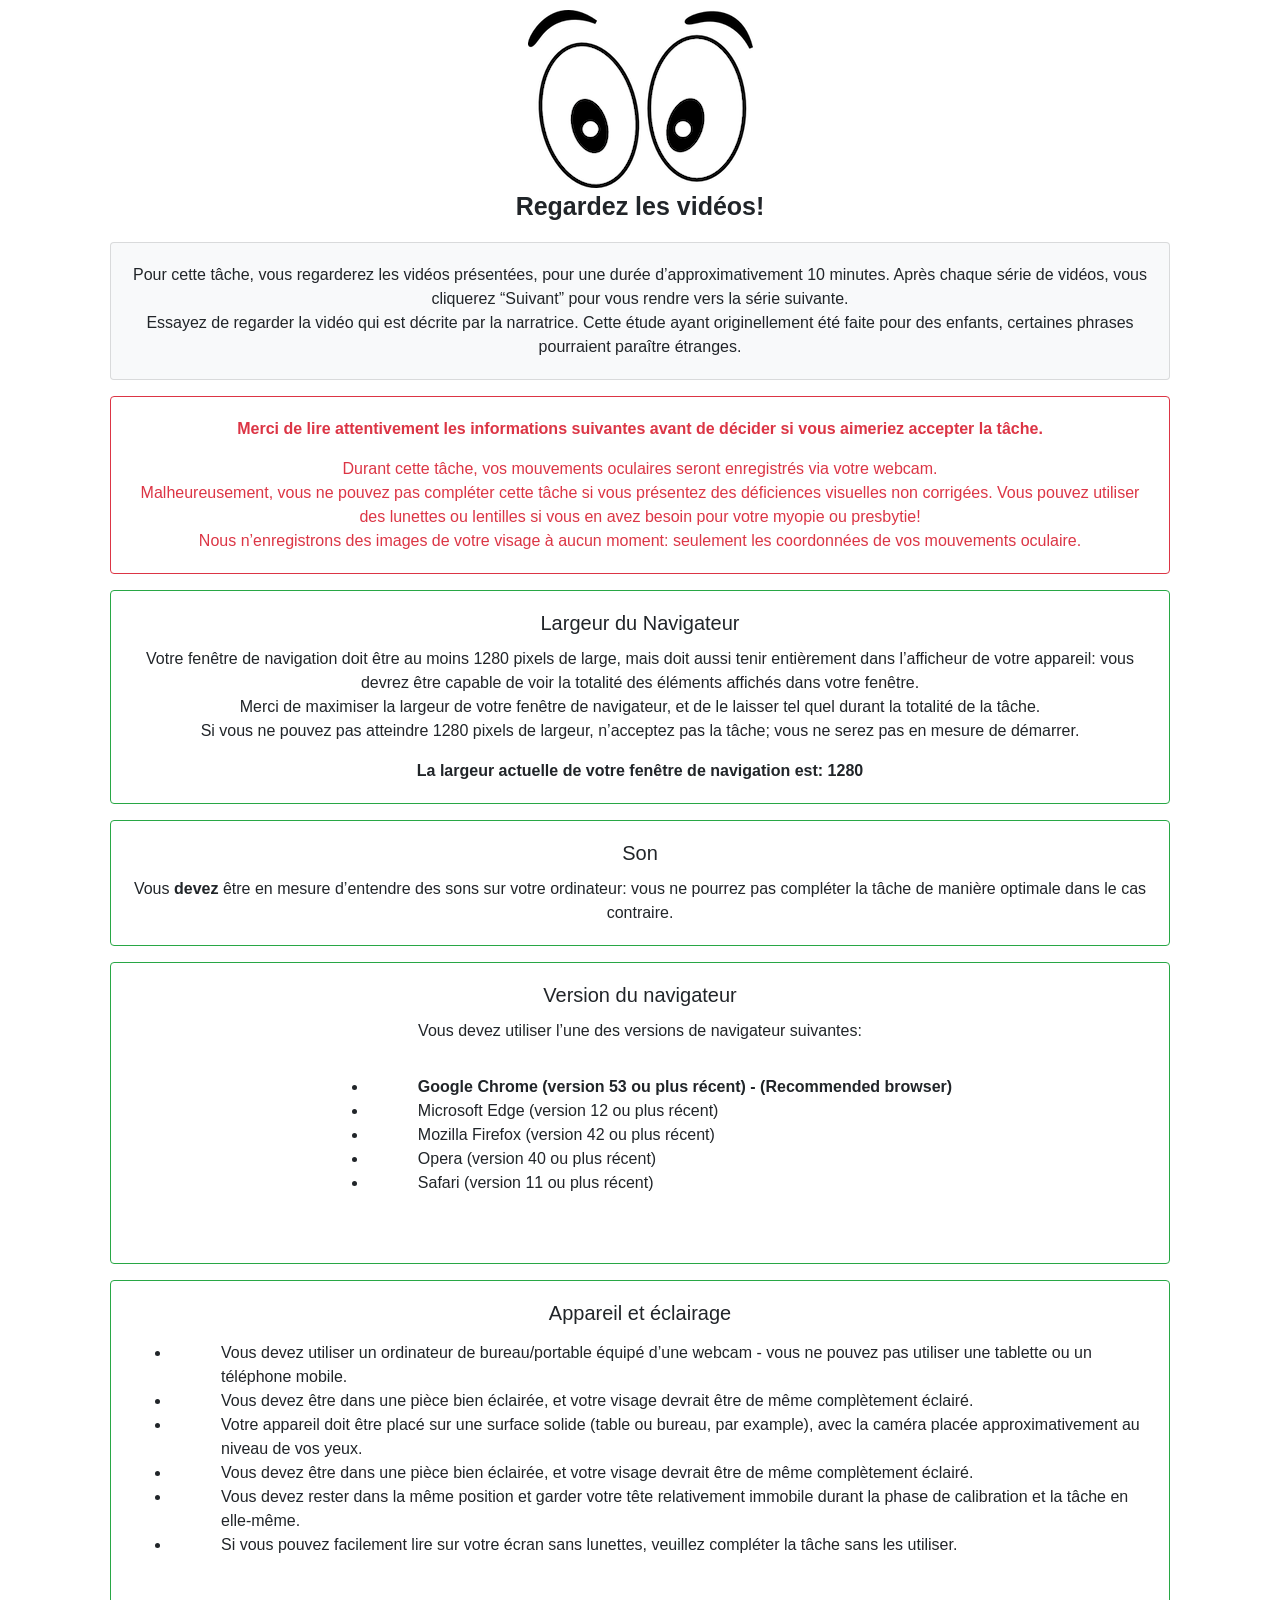
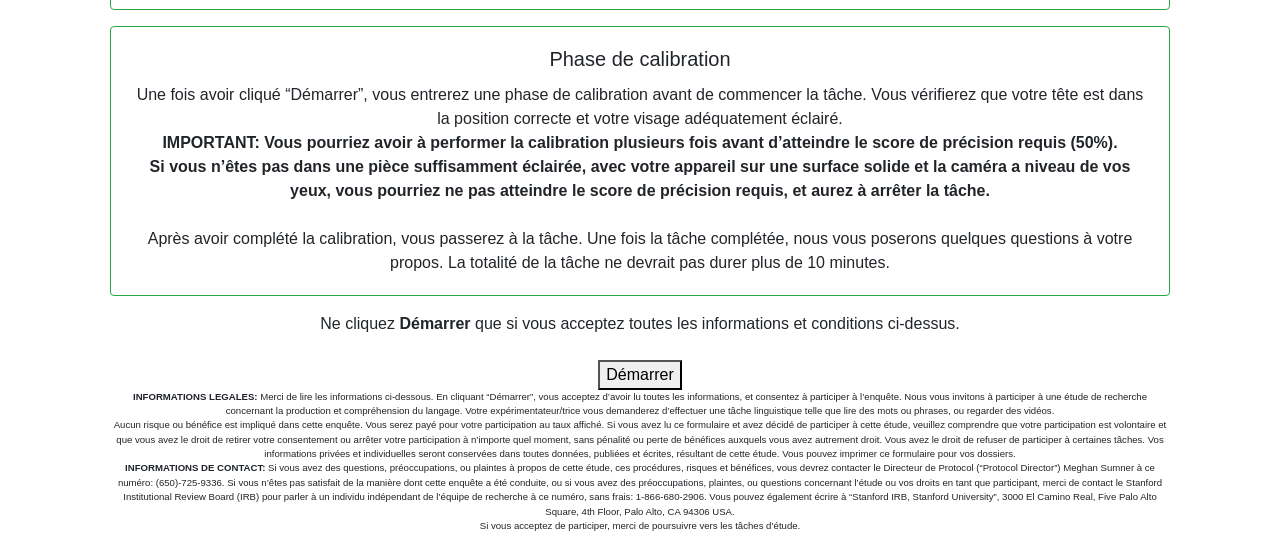
<file: experiments/01_experiment_adults/video_task.html>
<html>
<head>
  <META HTTP-EQUIV="CONTENT-TYPE" CONTENT="text/html; charset=utf-8">
    <title> Regardez les vidéos! </title>


    <!--  general js utilities -->
    <script src="js/general_utils/jquery-1.11.1.min.js "></script>
    <script src="js/general_utils/jquery-ui.min.js"></script>
    <script src="js/general_utils/underscore-min.js"></script>
    <script src="js/general_utils/sweetalert.min.js"></script>
    <script src="js/general_utils/bootstrap.min.js"></script>

    <!-- experiment logic, and experiment utilities -->
    <script src="js/exp_run/exp-V2.js"></script>
    <script src="js/exp_run/stream-V2.js"></script>
    <script src="js/exp_run/mmturkey.js"></script>
    <script src="js/exp_run/browserCheck.js"></script>
    <script src="js/exp_run/utils.js"></script>
    <script src="js/exp_run/preload.js"></script>
    <script src="js/exp_run/uniqueturker.js"></script>

    <!-- main experiment logic: -->
    <script src="js/exp_run/video_task.js"></script>

    <!--CSS-->
    <link href="css/jquery-ui.min.css" rel="stylesheet" type="text/css"/>
    <link href="css/style.css" rel="stylesheet" type="text/css"/>
    <link rel="stylesheet" href="css/bootstrap.min.css">

    <!-- webgazer tools -->
    <script src="js/webgazer_tools/resize_canvas.js"></script>
    <script src="js/webgazer_tools/calibration_functions.js"></script>
    <script src="js/webgazer_tools/main.js"></script>
    <script src="js/webgazer_tools/precision_calculation.js"></script>
    <script src="js/webgazer_tools/precision_store_points.js"></script>

    <!-- experiment files for stimuli-->
    <script src="js/exp_files/vid_fnames.js"></script> <!-- vid fnames corresponding to each of the descriptors -->
    <script src="js/exp_files/descriptors.js"></script> <!-- list of descriptors, each constitutes an individual trial -->

    <!-- INSERT UNIQUE TURKER ID HERE -->
    <script type="text/JavaScript">
    $(document).ready(function(){
      var ut_id = "[INSERT YOUR UNIQUE TURKER ID HERE]"
      if (UTWorkerLimitReached(ut_id)) {
        $(".slide").hide();
        $("body").html("You have already completed the maximum number of HITs allowed by this requester. Please click 'Return HIT' to avoid any impact on your approval rating.");
      }});
    </script>


  </head>

  <body onload="init_explogic();">
    <script src="js/webgazer_tools/webgazer.js" type="text/javascript"></script>



    <noscript>Javascript doit être activé pour compléter cette tâche.</noscript>
    <div class="slide" id="i0" >
      <div class="text-center">
        <img src="eyes.png" alt="user" id="userpic"></img>
        <p id="study_title"><b> Regardez les vidéos! </b></p>
        <!-- <br> -->

        <div class="card bg-light mb-3">
          <div class="card-body">
            <p class="card-text">Pour cette tâche, vous regarderez les vidéos présentées, pour une durée d’approximativement 10 minutes. Après chaque série de vidéos, vous cliquerez “Suivant” pour vous rendre vers la série suivante. 
              <br> Essayez de regarder la vidéo qui est décrite par la narratrice. Cette étude ayant originellement été faite pour des enfants, certaines phrases pourraient paraître étranges. </p>
            </div>
          </div>



          <div class="card border-danger mb-3" >
            <div class="card-body text-danger">
              <p class="card-text">
                <b>Merci de lire attentivement les informations suivantes avant de décider si vous aimeriez accepter la tâche. </b></p>
                Durant cette tâche, vos mouvements oculaires seront enregistrés via votre webcam. <br>
                Malheureusement, vous ne pouvez pas compléter cette tâche si vous présentez des déficiences visuelles non corrigées. Vous pouvez utiliser des lunettes ou lentilles si vous en avez besoin pour votre myopie ou presbytie!
                <br>
                Nous n’enregistrons des images de votre visage à aucun moment: seulement les coordonnées de vos mouvements oculaire. <br>
              </div>
            </div>

            <div class="card border-success mb-3">
              <div class="card-body">
                <h5 class="card-title"> Largeur du Navigateur</h5>
                <p class="card-text"> Votre fenêtre de navigation doit être au moins 1280 pixels de large, mais doit aussi tenir entièrement dans l’afficheur de votre appareil: vous devrez être capable de voir la totalité des éléments affichés dans votre fenêtre.
                  <br>
                  Merci de maximiser la largeur de votre fenêtre de navigateur, et de le laisser tel quel durant la totalité de la tâche.
                  <br>
                  Si vous ne pouvez pas atteindre 1280 pixels de largeur, n’acceptez pas la tâche; vous ne serez pas en mesure de démarrer. </b></p>
                  <b> La largeur actuelle de votre fenêtre de navigation est: <span id="dimensions"></span></b>
                  <script>
                  $(window).resize(function() {
                    $("#dimensions").html($(window).width());
                  }).resize(); </script>
                </div>
              </div>

              <div class="card border-success mb-3">
                <div class="card-body">
                  <h5 class="card-title">Son</h5>
                  <p class="card-text">Vous <b> devez </b> être en mesure d’entendre des sons sur votre ordinateur: vous ne pourrez pas compléter la tâche de manière optimale dans le cas contraire.
                  </p>
                </div>
              </div>


              <div class="card border-success mb-3">
                <div class="card-body">
                  <h5 class="card-title"> Version du navigateur </h5>

                  <p class="card-text">Vous devez utiliser l’une des versions de navigateur suivantes:
                    <ul>
                      <p class="text-left">
                        <li> <b> Google Chrome (version 53 ou plus récent) - (Recommended browser) </b> </li>
                        <li> Microsoft Edge (version 12 ou plus récent) </li>
                        <li> Mozilla Firefox (version 42 ou plus récent) </li>
                        <li> Opera (version 40 ou plus récent) </li>
                        <li> Safari (version 11 ou plus récent) </li>
                      </p>
                    </ul>
                  </p>
                </div>
              </div>


              <div class="card border-success mb-3">
                <div class="card-body">
                  <h5 class="card-title"> Appareil et éclairage </h5>
                  <p class="card-text">
                    <ul>
                      <li> Vous devez utiliser un ordinateur de bureau/portable équipé d’une webcam - vous ne pouvez pas utiliser une tablette ou un téléphone mobile. </li>
                      <li> Vous devez être dans une pièce bien éclairée, et votre visage devrait être de même complètement éclairé. </li>
                      <li> Votre appareil doit être placé sur une surface solide (table ou bureau, par example), avec la caméra placée approximativement au niveau de vos yeux.  </li>
                      <li> Vous devez être dans une pièce bien éclairée, et votre visage devrait être de même complètement éclairé.</li>
                      <li> Vous devez rester dans la même position et garder votre tête relativement immobile durant la phase de calibration et la tâche en elle-même. </li>
                      <li> Si vous pouvez facilement lire sur votre écran sans lunettes, veuillez compléter la tâche sans les utiliser. </li>
                    </ul>
                  </p>
                </div>
              </div>

              <div class="card border-success mb-3">
                <div class="card-body">
                  <h5 class="card-title"> Phase de calibration </h5>
                  <p class="card-text">
                    Une fois avoir cliqué “Démarrer”, vous entrerez une phase de calibration avant de commencer la tâche. Vous vérifierez que votre tête est dans la position correcte et votre visage adéquatement éclairé.
                    <br>
                    <b> IMPORTANT: Vous pourriez avoir à performer la calibration plusieurs fois avant d’atteindre le score de précision requis (50%).
                      <br>
                      Si vous n’êtes pas dans une pièce suffisamment éclairée, avec votre appareil sur une surface solide et la caméra a niveau de vos yeux, vous pourriez ne pas atteindre le score de précision requis, et aurez à arrêter la tâche. </b>
                      <br>
                      <br>
                      Après avoir complété la calibration, vous passerez à la tâche. Une fois la tâche complétée, nous vous poserons quelques questions à votre propos. La totalité de la tâche ne devrait pas durer plus de 10 minutes.
                      <br>
                    </p>
                  </div>
                </div>

                Ne cliquez <b> Démarrer </b> que si vous acceptez toutes les informations et conditions ci-dessus.

                <br>
                <br>

                <p id="windowsize_err"><font color="red"> Votre fenêtre de navigation doit être au moins 1280 pixels de large. Merci de la maximiser. Si vous ne pouvez pas atteindre 1280 pixels de largeur, n’acceptez pas la tâche. </font></p>
                <button id="start_button" type="button">Démarrer</button> <br>
                <!--<br>
                There will be multiple posted versions of this HIT throughout the day. Please only attempt one. Thank you!<br>-->

                <p id="legal"> <b>INFORMATIONS LEGALES:</b>
                  Merci de lire les informations ci-dessous. En cliquant “Démarrer”, vous acceptez d’avoir lu toutes les informations, et consentez à participer à l’enquête. 
                  Nous vous invitons à participer à une étude de recherche concernant la production et compréhension du langage. Votre expérimentateur/trice vous demanderez d’effectuer une tâche linguistique telle que lire des mots ou phrases, ou regarder des vidéos.
                  <br>
                  Aucun risque ou bénéfice est impliqué dans cette enquête. Vous serez payé pour votre participation au taux affiché. Si vous avez lu ce formulaire et avez décidé de participer à cette étude, veuillez comprendre que votre participation est volontaire et que vous avez le droit de retirer votre consentement ou arrêter votre participation à n’importe quel moment, sans pénalité ou perte de bénéfices auxquels vous avez autrement droit. Vous avez le droit de refuser de participer à certaines tâches. Vos informations privées et individuelles seront conservées dans toutes données, publiées et écrites, résultant de cette étude. Vous pouvez imprimer ce formulaire pour vos dossiers. 
                  <br>
                  <b>INFORMATIONS DE CONTACT:</b>
                  Si vous avez des questions, préoccupations, ou plaintes à propos de cette étude, ces procédures, risques et bénéfices, vous devrez contacter le Directeur de Protocol (“Protocol Director”) Meghan Sumner à ce numéro: (650)-725-9336. Si vous n’êtes pas satisfait de la manière dont cette enquête a été conduite, ou si vous avez des préoccupations, plaintes, ou questions concernant l’étude ou vos droits en tant que participant, merci de contact le Stanford Institutional Review Board (IRB) pour parler à un individu indépendant de l’équipe de recherche à ce numéro, sans frais: 1-866-680-2906. Vous pouvez également écrire à “Stanford IRB, Stanford University”, 3000 El Camino Real, Five Palo Alto Square, 4th Floor, Palo Alto, CA 94306 USA.
                  <br>
                  Si vous acceptez de participer, merci de poursuivre vers les tâches d’étude. </p>
                </div>
              </div>


              <div class="slide"  id="training_and_calibration">
                <!-- <p> CALIBRATION INSTRUCTIONS </p> -->
                <canvas id="plotting_canvas" width="1" height="1" style="cursor:crosshair;"></canvas>

                <!-- NAVIGATION BAR -->
                <nav id="webgazerNavbar" class="navbar navbar-nav navbar-fixed-top">
                  <div class="container-fluid">
                    <div class="navbar-header">
                      <button id="start_camera" onclick="_s.start_camera()">Démarrer la caméra</button>
                      <button id="start_calibration" onclick="Restart()"> Calibrer</button>
                      <!-- <button id="restart_calibration" onclick="Restart()">recalibrate</button> <--hide until done once -->
                      <button id = 'begin_task' onclick="_s.finish_calibration_start_task()"> Démarrer la tâche</button>
                      <button id = 'helpbutton' onclick="helpModalShow()"> Aide </button>

                      <a class id="Accuracy"> </a>
                    </div>
                  </div>
                </nav>


                <!-- Calibration points -->
                <div class="calibrationDiv">
                  <input type="button" class="Calibration" id="Pt1"></input>
                  <input type="button" class="Calibration" id="Pt2"></input>
                  <input type="button" class="Calibration" id="Pt3"></input>
                  <input type="button" class="Calibration" id="Pt4"></input>
                  <input type="button" class="Calibration" id="Pt5"></input>
                  <input type="button" class="Calibration" id="Pt6"></input>
                  <input type="button" class="Calibration" id="Pt7"></input>
                  <input type="button" class="Calibration" id="Pt8"></input>
                  <input type="button" class="Calibration" id="Pt9"></input>
                </div>

                <!-- Modal -->
                <div id="helpModal" class="modal fade" role="dialog">
                  <div class="modal-dialog">

                    <!-- Modal content-->
                    <div class="modal-content">
                      <div class="modal-body">
                        <img src="helpmodalimg.png" class="img-responsive" >

                      </div>
                      <div class="modal-footer">
                        <button id="closeBtn" type="button" class="btn btn-default" data-dismiss="modal">Fermer</button>
                        <button type="button" class="btn btn-primary" data-dismiss="modal" onclick="_s.start_camera()">Démarrer la caméra</button>
                      </div>
                    </div>

                  </div>
                </div>
                <div class="progress">
                  <span>Progrès:</span>
                    <div class="bar-wrapper">
                      <div class="bar" width="0%">
                    </div>
                  </div>
                </div>

              </div>


              <div class="slide" id="sound_test">

                <div class="text-center">
                  Cliquez sur le bouton “Play” pour vérifier que vous pouvez entendre le clip audio, et ajustez le volume si nécessaire.
                  <br>
                  Durant la tâche, l’audio jouera automatiquement, donc écoutez attentivement!
                  <br>
                  <br>
                  <audio id="soundtest" controls src='soundtest.mp3'> </audio>
                  <br>
                  <br>
                  <button id = "soundtest_OK" onclick="_s.soundtest_OK()"> Cliquez ici si vous pouvez entendre l’audio nettement. </button> </p>
                </div>
              </div>



              <div class="slide" id="single_trial">
                <div class="text-center">
                  <!--<audio id="aud" controls autoplay> </audio>-->
                </div>
                <div class="progress">
                  <span>Progrès:</span>
                    <div class="bar-wrapper">
                      <div class="bar" width="0%">
                    </div>
                  </div>
                </div>
                <div class ="imgwrapper" id="imgwrapper">
                </div>
                <br>
                <div class="text-center">
                  <button id = "continue_button" onclick="_s.continue()" style="width:100px; height:30px"> Continuer </button> </p>
                  <button id = "next_button" onclick="_s.next_trial()" style="width:70px; height:30px"> Suivant </button> </p>
                  <!--<p class="err"><font color="red">Please select a person </font></p>-->
                </div>
              </div>



              <div class="slide"  id="subj_info">
                <div class="text-center">
                  <p class="subj_info_title">Merci de répondre aux simples questions ci-dessous.</p>
                  <br>
                  <div class="subj_info_title">A votre propos</div>

                  <p>Première(s) Langue(s) (la/les langue(s) que vous parliez chez vous enfant): <input type="text" id="language"/> </p>

                  <p>Genre:
                    <select id="gender">
                      <label><option value=""/></label>
                      <label><option value="Male"/>Homme</label>
                      <label><option value="Female"/>Femme</label>
                      <label><option value="Other"/>Autre</label>
                    </select>
                  </p>

                  <p>Âge: <input type="text" id="participantage"/></p>

                  <br>
                  <div class="subj_info_title">À propos de la tâche </div>

                  <p>Avez-vous besoin de porter des lunettes (ou lentilles de contact) pour corriger votre vision?:
                    <select id="eyesight">
                      <label><option value="-1"/></label>
                      <label><option value="none"/>Non</label>
                      <label><option value="nearsighted"/>Oui, je suis myope (difficulté à voir si loin)</label>
                      <label><option value="farsighted"/>Oui, je suis presbyte (difficulté à bien voir si proche)</label>
                    </select>
                  </p>
                  <p>Durant la tâche, portiez-vous des lunettes ou des lentilles de contact?
                    <select id="eyesight_task">
                      <label><option value="-1"/></label>
                      <label><option value="neither"/>Non, aucun des deux</label>
                      <label><option value="glasses"/>Lunettes</label>
                      <label><option value="contacts"/>Lentilles de contact</label>
                    </select>
                  </p>

                  <p>Quel est votre Prolific ID? <input type="text" id="prolific_id"/> </p>

                  <p>(Facultatif) Avez-vous des commentaires concernant la tâche (problèmes rencontrés etc.)?</p>
                  <textarea id="comments" rows="3" cols="50"></textarea>
                  <br/>
                  <p class="err_part2"><font color="red">Merci de compléter toutes les questions non-facultatives! </font></p>
                  <br>
                  <button onclick="_s.submit()"> Terminer </button>
                </div>
              </div>


              <div id="thanks" class="slide js" >
                <p  class="big">Merci pour votre temps!</p>
              </div>

            </body>
            </html>
</file>
<file: experiments/01_experiment/experiment_template/shared/css/cocolab-style.css>
body {
	margin:0 0 0 0; /*squish slide into mturk window*/
}

table {
	/* center all tables by default */
	margin: auto;
}

/*the experiment happens in "slides"*/
.slide {
	/*pad the inside of the slide*/
	padding-top: 10px;
	padding-left: 20px;
	padding-right: 20px;

    /*center slide within the window*/
	margin: auto auto;
	margin-top: 0px;

	/*all elements in a slide will be centered by default*/
    text-align: center;

    border: 1px solid #04abe3;
    width: 800px;
    height: 600px;

    /*could explicitly set the following, but these are the defaults for me (chrome, linux)*/
    font-size: 20px;
    background-color: rgb(255,255,255);
}

/* start slide */

#cocolab {
	font-weight: bold;
}

#legal {
	font-size: 0.8em;
}

/*make the subj_info slide prettier*/

.subj_info_title {
	color:#036;
	background:transparent;
	font-size:25;
	font-weight:bold;
}

div.long_form {
	font-size: 15px;
}

fieldset {
	border: none;
	border-top: solid 1px #ccc;
}

div.long_form p {
    color:#036;
    margin: 20px 0 0 0;
}

div.long_form p.info {
    margin:0 0 40px 0;
    padding:0;
    color:black;
}

div.long_form label {
	padding: .5em .5em;
}

textarea {
	border: 2px inset;
}

/* sliders */


/*align the left and right labels for the sliders properly*/
.slider_table .left {
	display: inline;
	text-align: left;
	float: left;
}

.slider_table .right {
	display: inline;
	text-align: right;
	float: right;
}

.thin {
	height: 50px;
}

.top {
	top: 0%;
	position: relative;
}
.bottom {
	top: 100%;
	position: relative;
	transform: translateY(-200%);
}

.slider_target {
	text-align: right;
}

.ui-slider-range {
	/* you could have a "range" which makes the slider to the left of the handle a different color from the background */
	background: transparent;
}

#cocologo {
    width: 200px;
    margin: 10px;
}

.slider {
	width: 400;
	margin: 10px;
}

.vertical_slider {
	width: 10px;
	height: 300px;
	margin: 10px auto;
}

#slider_endpoint_labels {
	height: 300px;
}

.bin_label{
	text-align: center;
}

/* Progress Bar */
.progress{
  position: absolute;
  right: 10px;
  top: 10px;
}
.progress span{
  position:relative;
  top: -6px;
}

.bar-wrapper{
    height:20px;
    width:200px;
    border:1px solid #000000;
    display:inline-block;
}

.bar{
    position:relative;
    height:100%;
    width:0px;
    background-color:#000000
}
</file>
<file: experiments/01_experiment/experiment_template/css/local-style.css>
.slider {
  /* default is width 400 and margin 10 */
	width: 400;
	margin: 10px;
}
</file>
<file: experiments/01_experiment_adults/css/style.css>
table {
	font-size: 14px;
	margin: auto;
}


/*the experiment happens in "slides"*/
/* .slide { */
body{
	/*pad the inside of the slide*/
	padding-top: 10px;
	padding-left: 10px;
	padding-right: 10px;

	/*center slide within the window*/
	margin: auto auto;
	margin-top: 0px;

	/*all elements in a slide will be centered by default*/
	text-align: center;

	font-family: sans-serif;
	font-size: 16px;
	background-color: white;

	/* FROM WEBGAZER STYLE.CSS */
	min-width:600px!important;

}

/* start slide */
ul {
	display: inline-block;
	text-align:left;
}

.text-center{
	margin-left: 100px;
	margin-right: 100px;
}

/* Video Feed Styling */
#overlay {
	z-index: 1;
}


/* Navbar styling */
#webgazerNavbar {
	left: 320px;
	z-index: 0;
	box-shadow: 0px 3px 5px #ddd;
	border:0px;
	background-color: #fff;
	margin-bottom: 0;
}
#Accuracy a{
	background-color: #222;
	color: #eee;
	left: -15px;
	padding-left: 80px;
	padding-right: 40px;

}
#Accuracy {
	background-color: #222;
	padding-left: inherit;
}

li {
	padding-left: 50px;
}
.navbar-right li {
	padding-right: 20px;
}

.helpBtn {
	padding: 15px;
	border: none;
	background: none;
	color: #777;
}
.helpBtn a {
	background: none;
	color: #777;
}
.helpBtn a:hover {
	color: black!important;
	text-decoration: none;
}
.modal-header {
	border-bottom: none!important;
}

/* center img in modal popup */
.modal-dialog{text-align:center;}
.modal-content{display:inline-block;}


/* Calibration button styling */
.Calibration{
	width: 20px;
	height: 20px;
	-webkit-border-radius: 25px;
	-moz-border-radius: 25px;
	border-radius: 25px;
	background-color: red;
	opacity: 0.2;
	border-color: black;
	border-style: solid;
	position:fixed;
}
/* Calibration point position */
#Pt1{
	top: 70px;
	left:340px;
}
#Pt2{
	top: 70px;
	left:50vw;
	/* margin-left: 340; */
}
#Pt3{
	top: 70px;
	right:2vw;
}
#Pt4{
	top:50vh;
	left:2vw;
}
#Pt5{
	top: 50vh;
	left: 50vw;
}
#Pt6{
	top: 50vh;
	right:2vw;
}
#Pt7{
	bottom:2vw;
	left: 2vw;
}
#Pt8{
	bottom:2vw;
	left:50vw;
}
#Pt9{
	bottom:2vw;
	right:2vw;
}

#cocolab {
	font-weight: bold;

}

#legal {
	font-size: 0.6em;
}

#contact {
	font-size: 0.6em;
}


.subj_info_title {
	color:#036;
	background:transparent;
	font-size:25;
	font-weight:bold;
}

#study_title {
	background:transparent;
	font-size:25;
}

div.long_form {
	font-size: 13px;
}

fieldset {
	border: none;
	border-top: solid 1px #ccc;
}

div.long_form p {
	color:#036;
	margin: 20px 0 0 0;
}

div.long_form p.info {
	margin:0 0 40px 0;
	padding:0;
	color:black;
}

div.long_form label {
	padding: .5em .5em;
}

textarea {
	border: 2px inset;
}


p.descriptor {
	margin:0 0 0 0;
	padding:0;
	font-size: 20px;
	color:red;
}

#important {
	margin:0 0 0 0;
	padding:0;
	font-size: 20px;
	color:red;
}

/* displays the imgs */
#imgwrapper {
	margin: 0;
	position: absolute;
	top: 50%;
	left: 50%;
	-ms-transform: translate(-50%, -50%);
	transform: translate(-50%, -50%);
}

/* Progress Bar */
.progress{
  position: absolute;
  right: 10px;
  top: 10px;
}
.progress span{
  position:relative;
  top: -2px;
}

.bar-wrapper{
    height:20px;
    width:200px;
    border:1px solid #000000;
    display:inline-block;
}

.bar{
    position:relative;
    height:100%;
    width:0px;
    background-color:#000000
}

#video {
	margin: 0;
	position: absolute;
	
}
</file>
